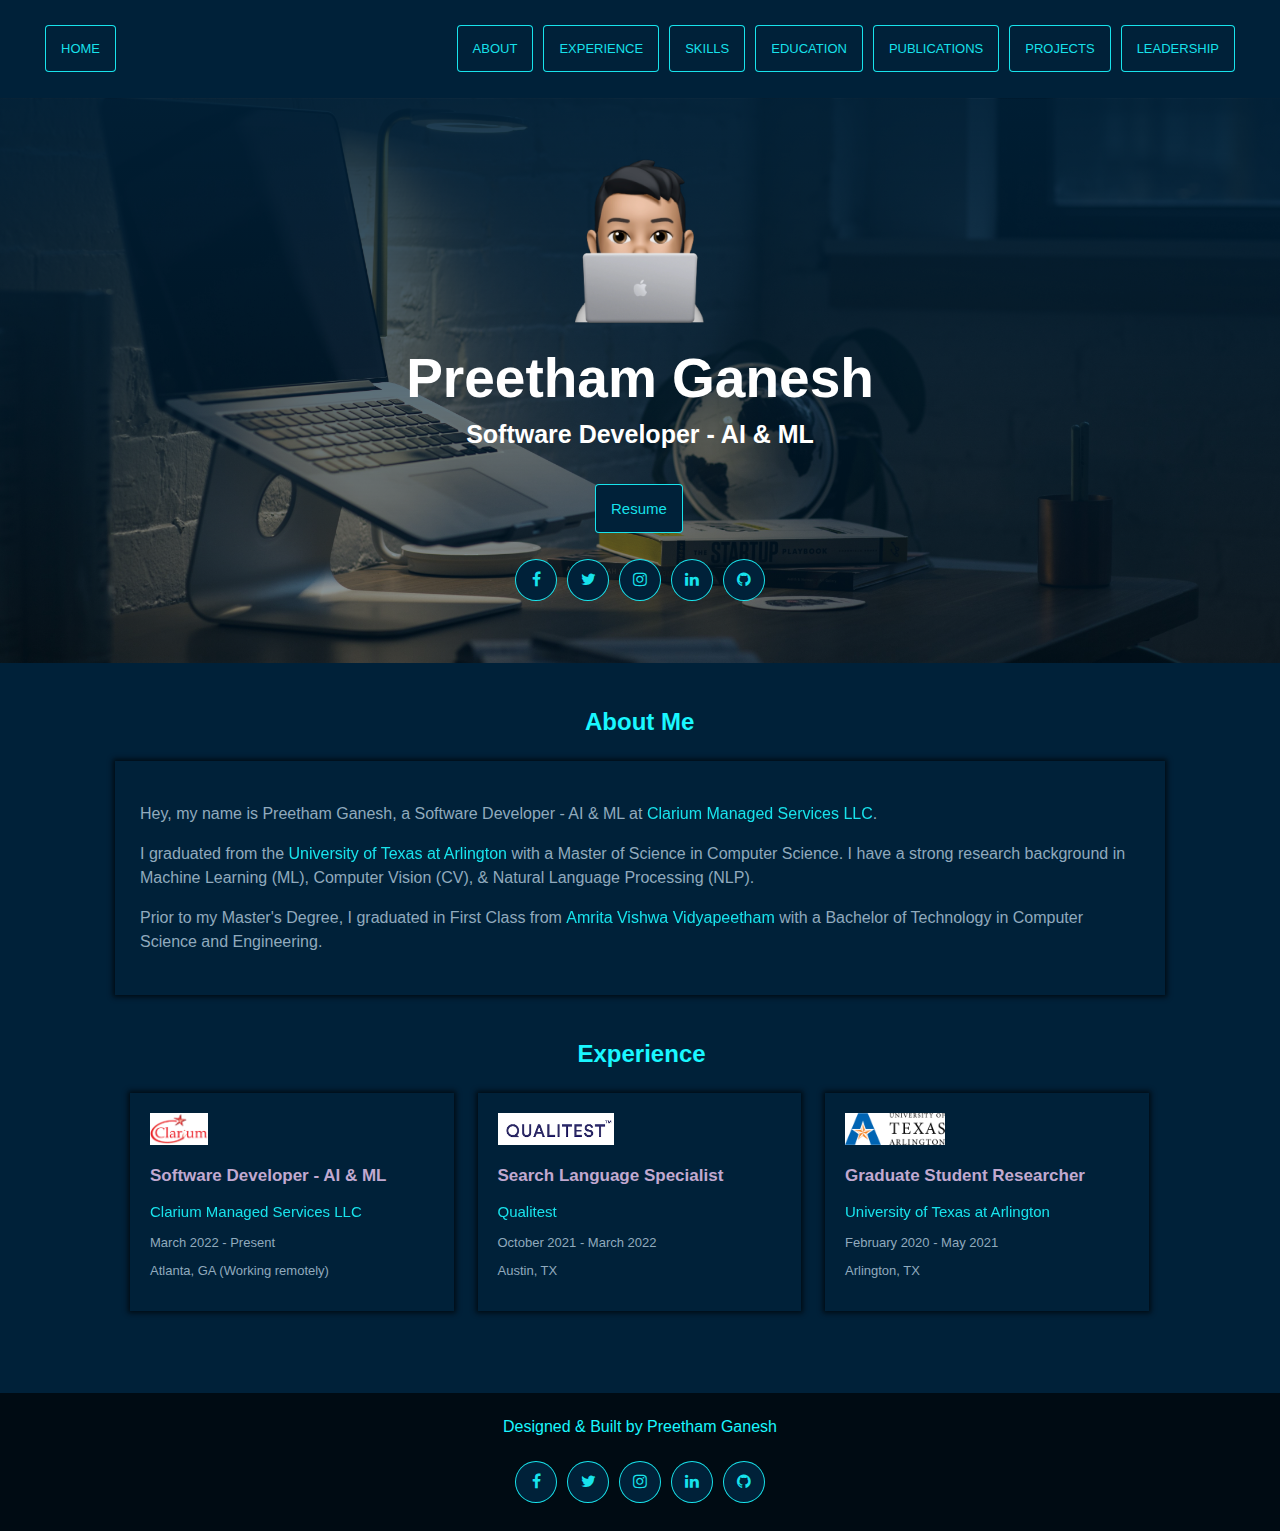
<file: index_1.html>
<!DOCTYPE html>
<html lang="en-US">
    <head>
        <meta charset="UTF-8">
        <meta name="description" content="Preetham Ganesh's Portfolio Webiste">
        <meta name="author" content="Preetham Ganesh">
        <meta name="keywords" content="Software Developer, Deep Learning, Computer Vision, Natural Language Processing">
        <meta name="viewport" content="width=device-width, initial-scale=1">
        <title>Preetham Ganesh | Portfolio</title>
        <link rel="icon" type="image/x-icon" href="images/favicon.ico">
        <link rel="stylesheet" media="screen and (min-width: 320px) and (max-width: 599px)" href="css/small.css"/>
        <link rel="stylesheet" media="screen and (min-width: 600px) and (max-width: 1024px)" href="css/medium.css"/>
        <link rel="stylesheet" media="screen and (min-width: 1025px)" href="css/large.css"/>
        <link rel="stylesheet" href="https://cdnjs.cloudflare.com/ajax/libs/font-awesome/4.7.0/css/font-awesome.min.css">
    </head>
    <body>
        <!--Navigation Bar-->
        <div class="navbar">
            <a class="btn btn-radius-4" href="#"><div class="capitalize font-size-13">Home</div></a>
            <div class="btn-float-right">
                <a class="btn btn-radius-4" href="#about"><div class="capitalize font-size-13">About</div></a>
                <a class="btn btn-radius-4" href="#experience"><div class="capitalize font-size-13">Experience</div></a>
                <a class="btn btn-radius-4" href="#skills"><div class="capitalize font-size-13">Skills</div></a>
                <a class="btn btn-radius-4" href="#education"><div class="capitalize font-size-13">Education</div></a>
                <a class="btn btn-radius-4" href="#publications"><div class="capitalize font-size-13">Publications</div></a>
                <a class="btn btn-radius-4" href="#projects"><div class="capitalize font-size-13">Projects</div></a>
                <a class="btn btn-radius-4" href="#leadership"><div class="capitalize font-size-13">Leadership</div></a>
            </div>
        </div>
        <!--Main-->
        <div class="main">
            <!--Introduction-->
            <div class="introduction">
                <img src="images/preetham-memoji.png" alt="Preetham's Memoji" class="introduction-profile-image">
                <h1 class="introduction-h1">Preetham Ganesh</h1>
                <h4 class="introduction-h4">Software Developer - AI & ML</h4>
                <div class="resume">
                    <a class="btn btn-radius-4" href="documents/preetham_ganesh_resume.pdf" target="_blank">
                        <div class="font-size-15">Resume</div>
                    </a>
                </div>
                <div class="introduction-social-media-links">
                    <a class="btn btn-radius-50" href="https://www.facebook.com/preetham.ganesh.583" target="_blank" title="Follow me on Facebook">
                        <i class="fa fa-facebook"></i>
                    </a>
                    <a class="btn btn-radius-50" href="https://twitter.com/Preetham2015" target="_blank" title="Follow me on Twitter">
                        <i class="fa fa-twitter"></i>
                    </a>
                    <a class="btn btn-radius-50" href="https://www.instagram.com/preethamganesh/" target="_blank" title="Follow me on Instagram">
                        <i class="fa fa-instagram"></i>
                    </a>
                    <a class="btn btn-radius-50" href="https://www.linkedin.com/in/preethamganesh/" target="_blank" title="Follow me on LinkedIn">
                        <i class="fa fa-linkedin"></i>
                    </a>
                    <a class="btn btn-radius-50" href="https://www.github.com/preetham-ganesh/" target="_blank" title="Check out my GitHub">
                        <i class="fa fa-github"></i>
                    </a>
                </div>
            </div>
            <!--About-->
            <div id="about">
                <div class="section-heading about-heading"><h2>About Me</h2></div>
                <div class="about shadow">
                    <p class="about-content">Hey, my name is Preetham Ganesh, a Software Developer - AI & ML at <a class="about-a" href="https://www.clarium.tech/" target="_blank"><span class="hover-underline-animation">Clarium Managed Services LLC</span></a>.</p>
                    <p class="about-content">I graduated from the <a class="about-a" href="https://www.uta.edu" target="_blank"><span class="hover-underline-animation">University of Texas at Arlington</span></a> with a Master of Science in Computer Science. I have a strong research background in Machine Learning (ML), Computer Vision (CV), & Natural Language Processing (NLP).</p>
                    <p class="about-content">Prior to my Master's Degree, I graduated in First Class from <a class="about-a" href="https://www.amrita.edu" target="_blank"><span class="hover-underline-animation">Amrita Vishwa Vidyapeetham</span></a> with a Bachelor of Technology in Computer Science and Engineering.</p>
                </div>
            </div>
            <div id="experience">
                <div class="section-heading experience-heading"><h2>Experience</h2></div>
                <div class="experience">
                    <div class="experience-child shadow">
                        <img src="images/clarium-logo.png" alt="Clarium's Logo" class="experience-logo">
                        <p class="experience-position thick">Software Developer - AI & ML</p>
                        <p class="font-size-15"><a class="about-a" href="https://www.clarium.tech/" target="_blank"><span class="hover-underline-animation">Clarium Managed Services LLC</span></a></p>
                        <p class="font-size-13 experience-details">March 2022 - Present</p>
                        <p class="font-size-13 experience-details">Atlanta, GA (Working remotely)</p>
                    </div>
                    <div class="experience-child shadow">
                        <img src="images/qualitest-logo.png" alt="Qualitest's Logo" class="experience-logo">
                        <p class="experience-position thick">Search Language Specialist</p>
                        <p class="font-size-15"><a class="about-a" href="https://qualitestgroup.com" target="_blank"><span class="hover-underline-animation">Qualitest</span></a></p>
                        <p class="font-size-13 experience-details">October 2021 - March 2022</p>
                        <p class="font-size-13 experience-details">Austin, TX</p>
                    </div>
                    <div class="experience-child shadow">
                        <img src="images/uta-logo.png" alt="UTA's Logo" class="experience-logo">
                        <p class="experience-position thick">Graduate Student Researcher</p>
                        <p class="font-size-15"><a class="about-a" href="https://www.uta.edu" target="_blank"><span class="hover-underline-animation">University of Texas at Arlington</span></a></p>
                        <p class="font-size-13 experience-details">February 2020 - May 2021</p>
                        <p class="font-size-13 experience-details">Arlington, TX</p>
                    </div>
                </div>
            </div>
            <div id="skills">
                <div class="skills">
                    
                </div>
            </div>
        </div>
        <!--Footer-->
        <div class="footer">
            <div class="footer-copyrights">
                Designed & Built by Preetham Ganesh
            </div>
            <div class="footer-social-media-links">
                <a class="btn btn-radius-50" href="https://www.facebook.com/preetham.ganesh.583" target="_blank" title="Follow me on Facebook">
                    <i class="fa fa-facebook"></i>
                </a>
                <a class="btn btn-radius-50" href="https://twitter.com/Preetham2015" target="_blank" title="Follow me on Twitter">
                    <i class="fa fa-twitter"></i>
                </a>
                <a class="btn btn-radius-50" href="https://www.instagram.com/preethamganesh/" target="_blank" title="Follow me on Instagram">
                    <i class="fa fa-instagram"></i>
                </a>
                <a class="btn btn-radius-50" href="https://www.linkedin.com/in/preethamganesh/" target="_blank" title="Follow me on LinkedIn">
                    <i class="fa fa-linkedin"></i>
                </a>
                <a class="btn btn-radius-50" href="https://www.github.com/preetham-ganesh/" target="_blank" title="Check out my GitHub">
                    <i class="fa fa-github"></i>
                </a>
            </div>
        </div>
    </body>
</html>
</file>
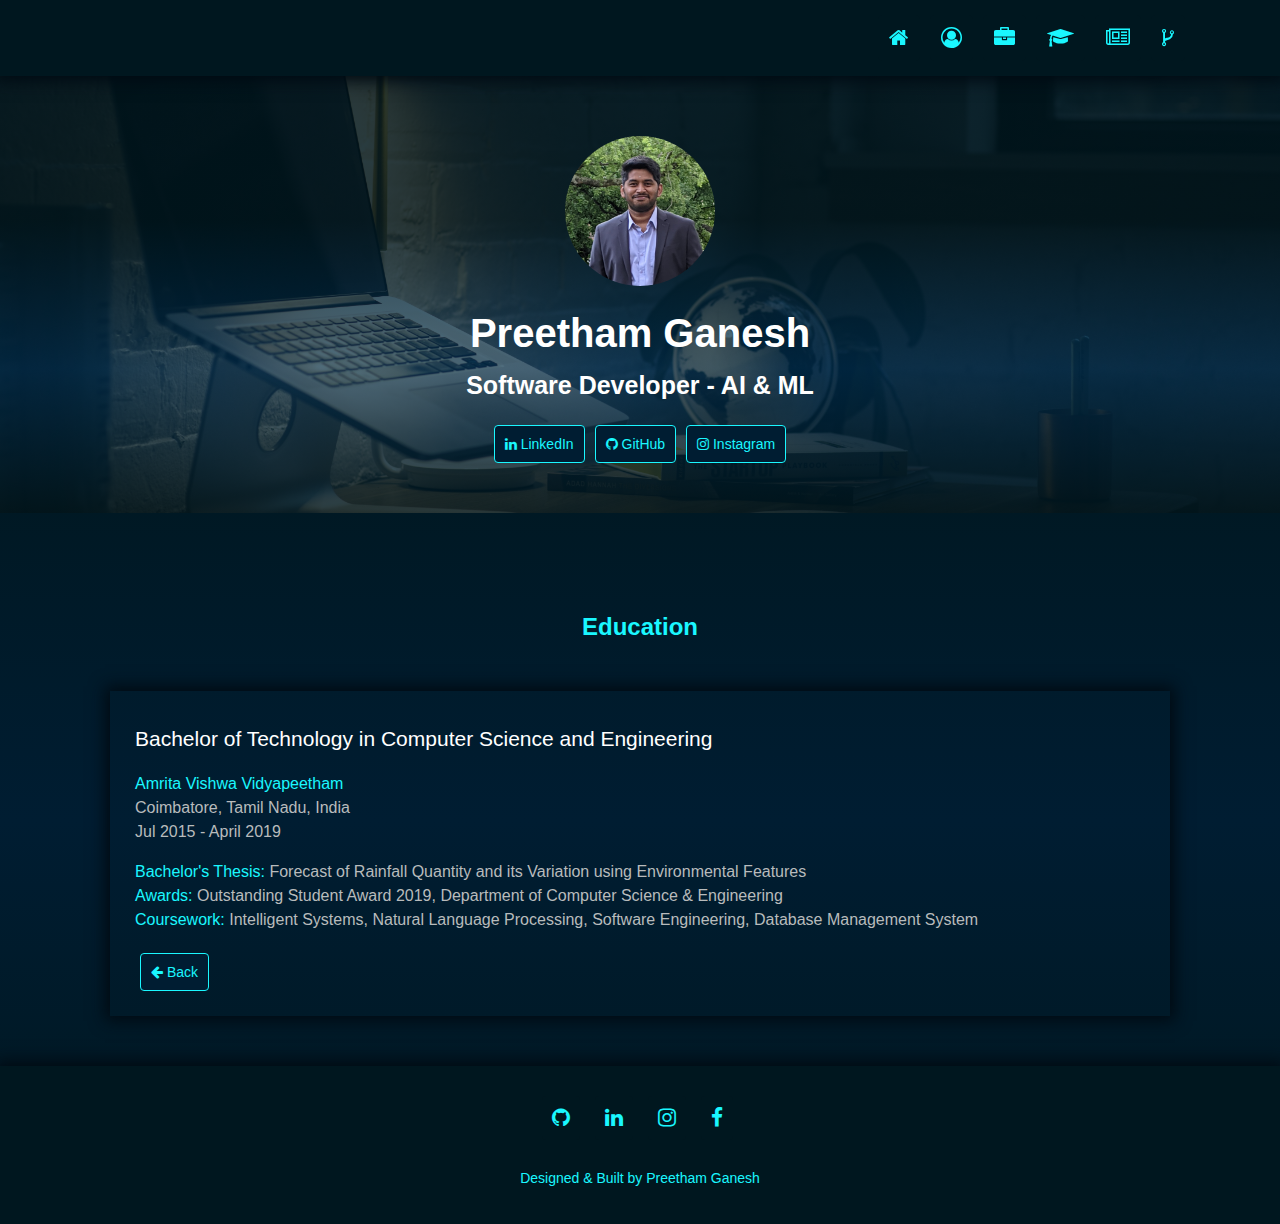
<file: sections/education/bachelors.html>
<!DOCTYPE html>
<html lang="en-US">

    <head>
        <meta name="generator" content="HTML Tidy for HTML5 for Apple macOS version 5.8.0" />
        <meta charset="UTF-8" />
        <meta name="description" content="Preetham Ganesh's Portfolio Webiste" />
        <meta name="author" content="Preetham Ganesh" />
        <meta name="keywords"
            content="Software Developer, Deep Learning, Computer Vision, Natural Language Processing" />
        <meta name="viewport" content="width=device-width, initial-scale=1" />
        <title>Preetham Ganesh | Portfolio</title>
        <link rel="icon" type="image/x-icon" href="../../images/favicon.ico" />
        <link rel="stylesheet" type="text/css" href="../../css/main.css" />
        <link rel="stylesheet" type="text/css"
            href="https://cdnjs.cloudflare.com/ajax/libs/font-awesome/4.7.0/css/font-awesome.min.css" />
    </head>

    <body>
        <!--Navigation Bar-->
        <div class="navbar shadow" id="navbar">
            <div class="content">
                <ul class="navbar-ul">
                    <li><a class="btn btn-radius-4 font-size-21" href="../../index.html" title="Home"><i
                                class="fa fa-home"></i></a>
                    </li>
                    <li><a class="btn btn-radius-4 font-size-21" href="../../index.html#about" title="About"><i
                                class="fa fa-user-circle-o"></i></a></li>
                    <li><a class="btn btn-radius-4 font-size-21" href="../../index.html#experience"
                            title="Experience"><i class="fa fa-briefcase"></i></a></li>
                    <li><a class="btn btn-radius-4 font-size-21" href="../../index.html#education" title="Education"><i
                                class="fa fa-graduation-cap"></i></a></li>
                    <li><a class="btn btn-radius-4 font-size-21" href="../../index.html#publications"
                            title="Publications"><i class="fa fa-newspaper-o"></i></a></li>
                    <li><a class="btn btn-radius-4 font-size-21" href="../../index.html#projects" title="Projects"><i
                                class="fa fa-code-fork"></i></a></li>
                </ul>
            </div>
        </div>
        <!--Introduction-->
        <section class="introduction" id="introduction">
            <div class="content">
                <div class="introduction-profile-container">
                    <span class="pulse">
                        <img src="../../images/preetham.png" alt="Preetham's Memoji"
                            class="introduction-profile-image" />
                    </span>
                </div>
                <h1 class="introduction-name">Preetham Ganesh</h1>
                <h4 class="introduction-designation">Software Developer - AI &amp; ML</h4>
                <div class="introduction-social-media-links">
                    <ul class="introduction-social-media-links-ul">
                        <li>
                            <a class="btn btn-radius-4 font-size-14" href="https://www.linkedin.com/in/preethamganesh/"
                                target="_blank" title="Connect with me on LinkedIn"><i class="fa fa-linkedin"></i>
                                LinkedIn</a>
                        </li>
                        <li>
                            <a class="btn btn-radius-4 font-size-14" href="https://www.github.com/preetham-ganesh/"
                                target="_blank" title="Check out my work on GitHub"><i class="fa fa-github"></i>
                                GitHub</a>
                        </li>
                        <li>
                            <a class="btn btn-radius-4 font-size-14" href="https://www.instagram.com/preethamganesh/"
                                target="_blank" title="Follow me on Instagram"><i class="fa fa-instagram"></i>
                                Instagram</a>
                        </li>
                    </ul>
                </div>
            </div>
        </section>
        <!--Education-->
        <section id="education">
            <div class="content">
                <div class="section-heading">
                    <h2 class="section-heading-h2">Education</h2>
                </div>
                <div class="card shadow">
                    <p class="card-a font-size-21 card-heading">Bachelor of Technology in Computer
                        Science and Engineering</p>
                    <p class="card-content font-size-16"><a class="card-a" href="https://www.amrita.edu"
                            target="_blank"><span class="hover-underline-animation">Amrita Vishwa
                                Vidyapeetham</span></a><br />Coimbatore, Tamil Nadu, India<br />Jul 2015 -
                        April 2019
                    </p>
                    <p><span class="card-a">Bachelor's Thesis:</span><span class="card-content"> Forecast of
                            Rainfall Quantity and its Variation using Environmental Features</span><br /><span
                            class="card-a">Awards:</span><span class="card-content"> Outstanding Student Award 2019,
                            Department of Computer Science & Engineering</span><br /><span
                            class="card-a">Coursework:</span><span class="card-content"> Intelligent Systems,
                            Natural Language Processing, Software Engineering, Database Management System</span></p>
                    <div class="card-btn-links">
                        <ul class="card-btn-links-ul">
                            <li><a class="btn btn-radius-4 font-size-14" href="../../index.html#education"><i
                                        class="fa fa-arrow-left"></i> Back</a></li>
                        </ul>
                    </div>
                </div>
            </div>
        </section>
        <!--Footer-->
        <section id="footer">
            <div class="footer shadow">
                <div class="content">
                    <div class="footer-social-media-links">
                        <ul class="footer-social-media-links-ul">
                            <li><a class="btn btn-radius-4 font-size-21" href="https://www.github.com/preetham-ganesh/"
                                    target="_blank" title="Check out my GitHub"><i class="fa fa-github"></i></a></li>
                            <li><a class="btn btn-radius-4 font-size-21"
                                    href="https://www.linkedin.com/in/preethamganesh/" target="_blank"
                                    title="Follow me on LinkedIn"><i class="fa fa-linkedin"></i></a></li>
                            <li><a class="btn btn-radius-4 font-size-21"
                                    href="https://www.instagram.com/preethamganesh/" target="_blank"
                                    title="Follow me on Instagram"><i class="fa fa-instagram"></i></a></li>
                            <li><a class="btn btn-radius-4 font-size-21"
                                    href="https://www.facebook.com/preetham.ganesh.583" target="_blank"
                                    title="Follow me on Facebook"><i class="fa fa-facebook"></i></a></li>
                        </ul>
                    </div>
                    <div class="footer-copyrights">
                        <a class="font-size-14 card-a" href="https://github.com/preetham-ganesh/personal-website"
                            target="_blank"><span class="hover-underline-animation">Designed & Built by Preetham
                                Ganesh</span></a>
                    </div>
                </div>
            </div>
        </section>
    </body>

</html>
</file>
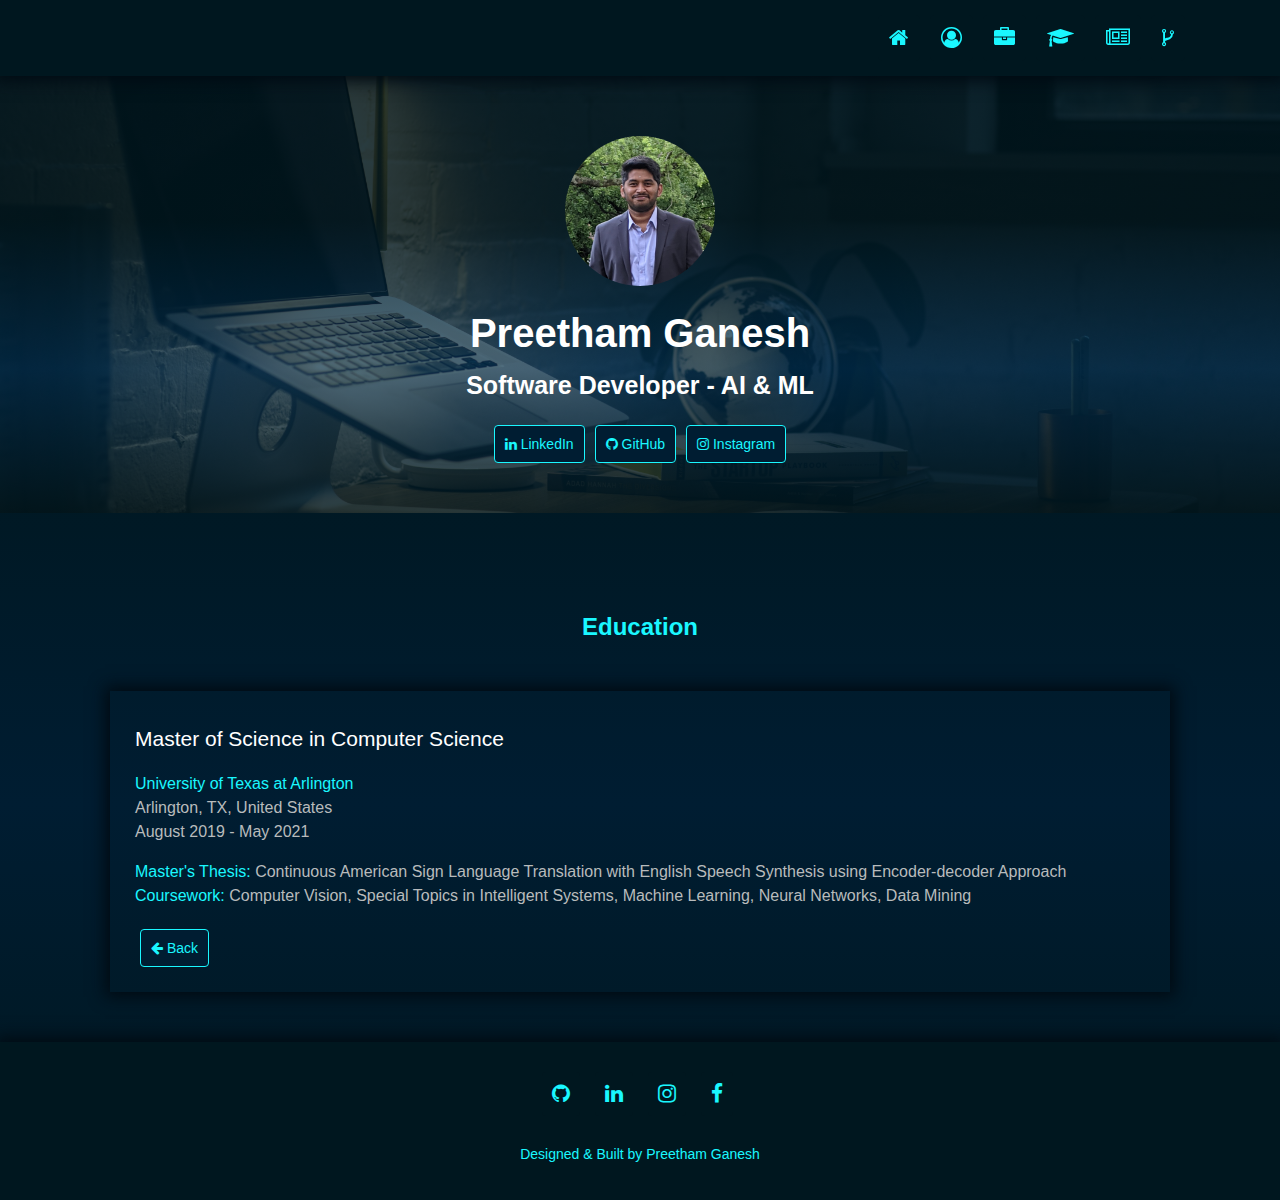
<file: sections/education/masters.html>
<!DOCTYPE html>
<html lang="en-US">

    <head>
        <meta name="generator" content="HTML Tidy for HTML5 for Apple macOS version 5.8.0" />
        <meta charset="UTF-8" />
        <meta name="description" content="Preetham Ganesh's Portfolio Webiste" />
        <meta name="author" content="Preetham Ganesh" />
        <meta name="keywords"
            content="Software Developer, Deep Learning, Computer Vision, Natural Language Processing" />
        <meta name="viewport" content="width=device-width, initial-scale=1" />
        <title>Preetham Ganesh | Portfolio</title>
        <link rel="icon" type="image/x-icon" href="../../images/favicon.ico" />
        <link rel="stylesheet" type="text/css" href="../../css/main.css" />
        <link rel="stylesheet" type="text/css"
            href="https://cdnjs.cloudflare.com/ajax/libs/font-awesome/4.7.0/css/font-awesome.min.css" />
    </head>

    <body>
        <!--Navigation Bar-->
        <div class="navbar shadow" id="navbar">
            <div class="content">
                <ul class="navbar-ul">
                    <li><a class="btn btn-radius-4 font-size-21" href="../../index.html" title="Home"><i
                                class="fa fa-home"></i></a>
                    </li>
                    <li><a class="btn btn-radius-4 font-size-21" href="../../index.html#about" title="About"><i
                                class="fa fa-user-circle-o"></i></a></li>
                    <li><a class="btn btn-radius-4 font-size-21" href="../../index.html#experience"
                            title="Experience"><i class="fa fa-briefcase"></i></a></li>
                    <li><a class="btn btn-radius-4 font-size-21" href="../../index.html#education" title="Education"><i
                                class="fa fa-graduation-cap"></i></a></li>
                    <li><a class="btn btn-radius-4 font-size-21" href="../../index.html#publications"
                            title="Publications"><i class="fa fa-newspaper-o"></i></a></li>
                    <li><a class="btn btn-radius-4 font-size-21" href="../../index.html#projects" title="Projects"><i
                                class="fa fa-code-fork"></i></a></li>
                </ul>
            </div>
        </div>
        <!--Introduction-->
        <section class="introduction" id="introduction">
            <div class="content">
                <div class="introduction-profile-container">
                    <span class="pulse">
                        <img src="../../images/preetham.png" alt="Preetham's Memoji"
                            class="introduction-profile-image" />
                    </span>
                </div>
                <h1 class="introduction-name">Preetham Ganesh</h1>
                <h4 class="introduction-designation">Software Developer - AI &amp; ML</h4>
                <div class="introduction-social-media-links">
                    <ul class="introduction-social-media-links-ul">
                        <li>
                            <a class="btn btn-radius-4 font-size-14" href="https://www.linkedin.com/in/preethamganesh/"
                                target="_blank" title="Connect with me on LinkedIn"><i class="fa fa-linkedin"></i>
                                LinkedIn</a>
                        </li>
                        <li>
                            <a class="btn btn-radius-4 font-size-14" href="https://www.github.com/preetham-ganesh/"
                                target="_blank" title="Check out my work on GitHub"><i class="fa fa-github"></i>
                                GitHub</a>
                        </li>
                        <li>
                            <a class="btn btn-radius-4 font-size-14" href="https://www.instagram.com/preethamganesh/"
                                target="_blank" title="Follow me on Instagram"><i class="fa fa-instagram"></i>
                                Instagram</a>
                        </li>
                    </ul>
                </div>
            </div>
        </section>
        <!--Education-->
        <section id="education">
            <div class="content">
                <div class="section-heading">
                    <h2 class="section-heading-h2">Education</h2>
                </div>
                <div class="card shadow">
                    <p class="card-a font-size-21 card-heading">Master of Science in Computer
                        Science</p>
                    <p class="card-content font-size-16"><a class="card-a" href="https://www.uta.edu"
                            target="_blank"><span class="hover-underline-animation">University of Texas at
                                Arlington</span></a><br />Arlington, TX, United States<br />August 2019 - May 2021
                    </p>
                    <p><span class="card-a">Master's Thesis:</span><span class="card-content"> Continuous American
                            Sign Language Translation with English
                            Speech Synthesis using Encoder-decoder Approach</span><br /><span
                            class="card-a">Coursework:</span><span class="card-content"> Computer Vision, Special
                            Topics in Intelligent Systems,
                            Machine Learning, Neural Networks, Data Mining</span></p>
                    <div class="card-btn-links">
                        <ul class="card-btn-links-ul">
                            <li><a class="btn btn-radius-4 font-size-14" href="../../index.html#education"><i
                                        class="fa fa-arrow-left"></i> Back</a></li>
                        </ul>
                    </div>
                </div>
        </section>
        <!--Footer-->
        <section id="footer">
            <div class="footer shadow">
                <div class="content">
                    <div class="footer-social-media-links">
                        <ul class="footer-social-media-links-ul">
                            <li><a class="btn btn-radius-4 font-size-21" href="https://www.github.com/preetham-ganesh/"
                                    target="_blank" title="Check out my GitHub"><i class="fa fa-github"></i></a></li>
                            <li><a class="btn btn-radius-4 font-size-21"
                                    href="https://www.linkedin.com/in/preethamganesh/" target="_blank"
                                    title="Follow me on LinkedIn"><i class="fa fa-linkedin"></i></a></li>
                            <li><a class="btn btn-radius-4 font-size-21"
                                    href="https://www.instagram.com/preethamganesh/" target="_blank"
                                    title="Follow me on Instagram"><i class="fa fa-instagram"></i></a></li>
                            <li><a class="btn btn-radius-4 font-size-21"
                                    href="https://www.facebook.com/preetham.ganesh.583" target="_blank"
                                    title="Follow me on Facebook"><i class="fa fa-facebook"></i></a></li>
                        </ul>
                    </div>
                    <div class="footer-copyrights">
                        <a class="font-size-14 card-a" href="https://github.com/preetham-ganesh/personal-website"
                            target="_blank"><span class="hover-underline-animation">Designed & Built by Preetham
                                Ganesh</span></a>
                    </div>
                </div>
            </div>
        </section>
    </body>

</html>
</file>
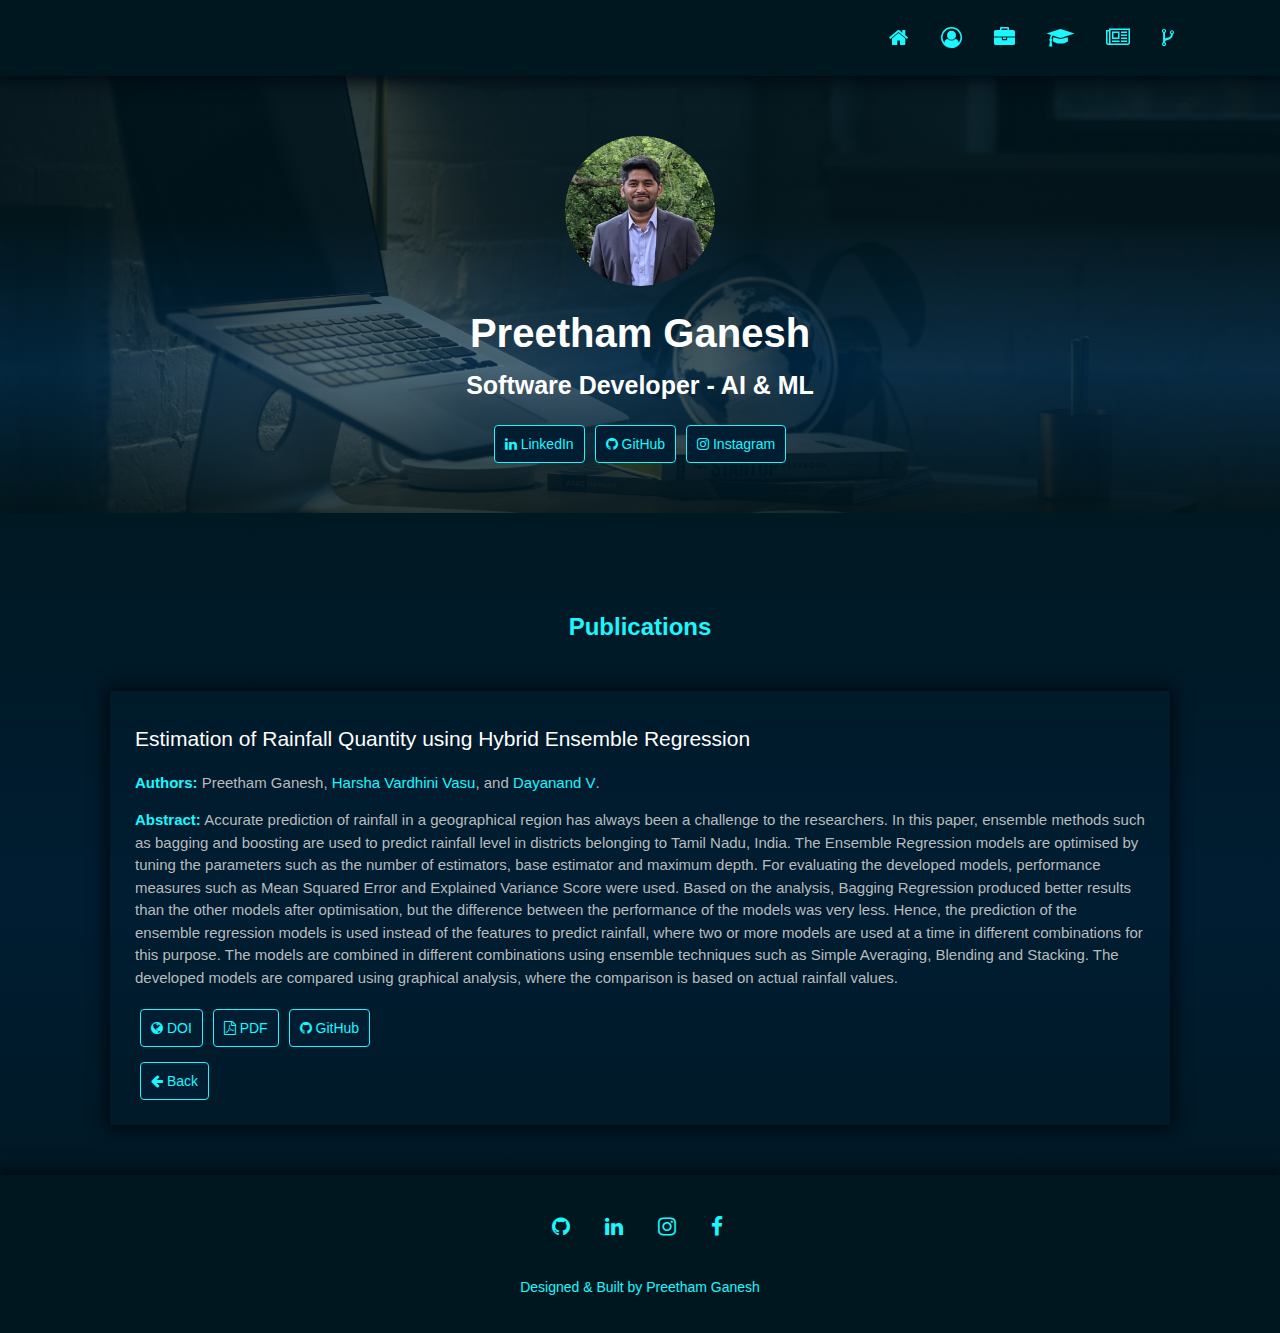
<file: sections/publications/estimation-of-rainfall-quantity.html>
<!DOCTYPE html>
<html lang="en-US">

    <head>
        <meta name="generator" content="HTML Tidy for HTML5 for Apple macOS version 5.8.0" />
        <meta charset="UTF-8" />
        <meta name="description" content="Preetham Ganesh's Portfolio Website" />
        <meta name="author" content="Preetham Ganesh" />
        <meta name="keywords"
            content="Software Developer, Deep Learning, Computer Vision, Natural Language Processing" />
        <meta name="viewport" content="width=device-width, initial-scale=1" />
        <title>Preetham Ganesh | Portfolio</title>
        <link rel="icon" type="image/x-icon" href="../../images/favicon.ico" />
        <link rel="stylesheet" type="text/css" href="../../css/main.css" />
        <link rel="stylesheet" type="text/css"
            href="https://cdnjs.cloudflare.com/ajax/libs/font-awesome/4.7.0/css/font-awesome.min.css" />
    </head>

    <body>
        <!--Navigation Bar-->
        <div class="navbar shadow" id="navbar">
            <div class="content">
                <ul class="navbar-ul">
                    <li><a class="btn btn-radius-4 font-size-21" href="../../index.html" title="Home"><i
                                class="fa fa-home"></i></a>
                    </li>
                    <li><a class="btn btn-radius-4 font-size-21" href="../../index.html#about" title="About"><i
                                class="fa fa-user-circle-o"></i></a></li>
                    <li><a class="btn btn-radius-4 font-size-21" href="../../index.html#experience"
                            title="Experience"><i class="fa fa-briefcase"></i></a></li>
                    <li><a class="btn btn-radius-4 font-size-21" href="../../index.html#education" title="Education"><i
                                class="fa fa-graduation-cap"></i></a></li>
                    <li><a class="btn btn-radius-4 font-size-21" href="../../index.html#publications"
                            title="Publications"><i class="fa fa-newspaper-o"></i></a></li>
                    <li><a class="btn btn-radius-4 font-size-21" href="../../index.html#projects" title="Projects"><i
                                class="fa fa-code-fork"></i></a></li>
                </ul>
            </div>
        </div>
        <!--Introduction-->
        <section class="introduction" id="introduction">
            <div class="content">
                <div class="introduction-profile-container">
                    <span class="pulse">
                        <img src="../../images/preetham.png" alt="Preetham's Memoji"
                            class="introduction-profile-image" />
                    </span>
                </div>
                <h1 class="introduction-name">Preetham Ganesh</h1>
                <h4 class="introduction-designation">Software Developer - AI &amp; ML</h4>
                <div class="introduction-social-media-links">
                    <ul class="introduction-social-media-links-ul">
                        <li>
                            <a class="btn btn-radius-4 font-size-14" href="https://www.linkedin.com/in/preethamganesh/"
                                target="_blank" title="Connect with me on LinkedIn"><i class="fa fa-linkedin"></i>
                                LinkedIn</a>
                        </li>
                        <li>
                            <a class="btn btn-radius-4 font-size-14" href="https://www.github.com/preetham-ganesh/"
                                target="_blank" title="Check out my work on GitHub"><i class="fa fa-github"></i>
                                GitHub</a>
                        </li>
                        <li>
                            <a class="btn btn-radius-4 font-size-14" href="https://www.instagram.com/preethamganesh/"
                                target="_blank" title="Follow me on Instagram"><i class="fa fa-instagram"></i>
                                Instagram</a>
                        </li>
                    </ul>
                </div>
            </div>
        </section>
        <!--Publications-->
        <section id="publications">
            <div class="content">
                <div class="section-heading">
                    <h2 class="section-heading-h2">Publications</h2>
                </div>
                <div class="card shadow">
                    <p class="card-a font-size-21 card-heading">Estimation of Rainfall Quantity using Hybrid Ensemble
                        Regression</p>
                    <p class="card-content font-size-15"><span class="card-a card-content-bold">Authors:</span> Preetham
                        Ganesh, <a class="card-a" href="https://www.linkedin.com/in/harshavardhini1/"
                            target="_blank"><span class="hover-underline-animation">Harsha Vardhini Vasu</span></a>, and
                        <a class="card-a" href="https://www.amrita.edu/faculty/v-dayanand/" target="_blank"><span
                                class="hover-underline-animation">Dayanand V</span></a>.</p>
                    <p class="card-content font-size-15"><span class="card-content-bold card-a">Abstract:</span>
                        Accurate prediction of rainfall in a geographical region has always been a challenge to the
                        researchers. In this paper, ensemble methods such as bagging and boosting are used to predict
                        rainfall level in districts belonging to Tamil Nadu, India. The Ensemble Regression models are
                        optimised by tuning the parameters such as the number of estimators, base estimator and maximum
                        depth. For evaluating the developed models, performance measures such as Mean Squared Error and
                        Explained Variance Score were used. Based on the analysis, Bagging Regression produced better
                        results than the other models after optimisation, but the difference between the performance of
                        the models was very less. Hence, the prediction of the ensemble regression models is used
                        instead of the features to predict rainfall, where two or more models are used at a time in
                        different combinations for this purpose. The models are combined in different combinations using
                        ensemble techniques such as Simple Averaging, Blending and Stacking. The developed models are
                        compared using graphical analysis, where the comparison is based on actual rainfall values.</p>
                    <div class="card-btn-links">
                        <ul class="card-btn-links-ul">
                            <li><a class="btn btn-radius-4 font-size-14"
                                    href="https://ieeexplore.ieee.org/document/8960026" target="_blank"><i
                                        class="fa fa-globe"></i> DOI</a></li>
                            <li><a class="btn btn-radius-4 font-size-14" href="../../documents/forecast_rainfall.pdf"
                                    target="_blank"><i class="fa fa-file-pdf-o"></i> PDF</a></li>
                            <li><a class="btn btn-radius-4 font-size-14"
                                    href="https://github.com/preetham-ganesh/forecast-of-rainfall-quantity"
                                    target="_blank"><i class="fa fa-github"></i> GitHub</a></li>
                        </ul>
                    </div>
                    <div class="card-btn-links">
                        <ul class="card-btn-links-ul">
                            <li><a class="btn btn-radius-4 font-size-14" href="../../index.html#publications"><i
                                        class="fa fa-arrow-left"></i> Back</a></li>
                        </ul>
                    </div>
                </div>
            </div>
        </section>
        <!--Footer-->
        <section id="footer">
            <div class="footer shadow">
                <div class="content">
                    <div class="footer-social-media-links">
                        <ul class="footer-social-media-links-ul">
                            <li><a class="btn btn-radius-4 font-size-21" href="https://www.github.com/preetham-ganesh/"
                                    target="_blank" title="Check out my GitHub"><i class="fa fa-github"></i></a></li>
                            <li><a class="btn btn-radius-4 font-size-21"
                                    href="https://www.linkedin.com/in/preethamganesh/" target="_blank"
                                    title="Follow me on LinkedIn"><i class="fa fa-linkedin"></i></a></li>
                            <li><a class="btn btn-radius-4 font-size-21"
                                    href="https://www.instagram.com/preethamganesh/" target="_blank"
                                    title="Follow me on Instagram"><i class="fa fa-instagram"></i></a></li>
                            <li><a class="btn btn-radius-4 font-size-21"
                                    href="https://www.facebook.com/preetham.ganesh.583" target="_blank"
                                    title="Follow me on Facebook"><i class="fa fa-facebook"></i></a></li>
                        </ul>
                    </div>
                    <div class="footer-copyrights">
                        <a class="font-size-14 card-a" href="https://github.com/preetham-ganesh/personal-website"
                            target="_blank"><span class="hover-underline-animation">Designed & Built by Preetham
                                Ganesh</span></a>
                    </div>
                </div>
            </div>
        </section>
    </body>

</html>
</file>
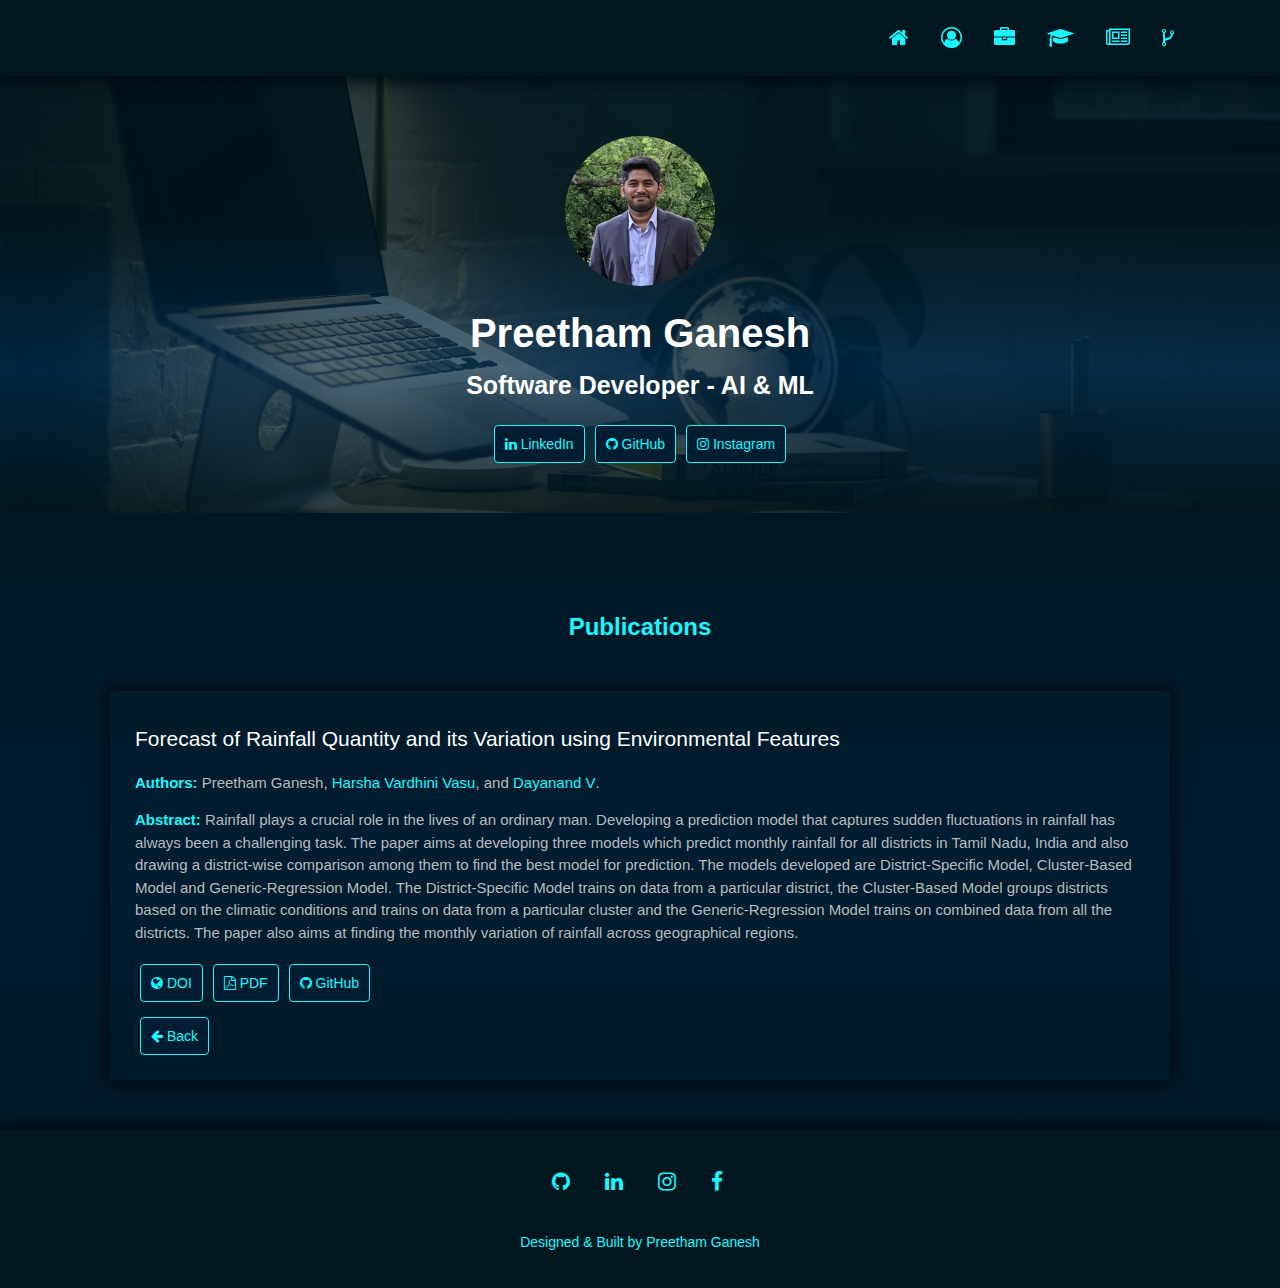
<file: sections/publications/forecast-of-rainfall-quantity.html>
<!DOCTYPE html>
<html lang="en-US">

    <head>
        <meta name="generator" content="HTML Tidy for HTML5 for Apple macOS version 5.8.0" />
        <meta charset="UTF-8" />
        <meta name="description" content="Preetham Ganesh's Portfolio Webiste" />
        <meta name="author" content="Preetham Ganesh" />
        <meta name="keywords"
            content="Software Developer, Deep Learning, Computer Vision, Natural Language Processing" />
        <meta name="viewport" content="width=device-width, initial-scale=1" />
        <title>Preetham Ganesh | Portfolio</title>
        <link rel="icon" type="image/x-icon" href="../../images/favicon.ico" />
        <link rel="stylesheet" type="text/css" href="../../css/main.css" />
        <link rel="stylesheet" type="text/css"
            href="https://cdnjs.cloudflare.com/ajax/libs/font-awesome/4.7.0/css/font-awesome.min.css" />
    </head>

    <body>
        <!--Navigation Bar-->
        <div class="navbar shadow" id="navbar">
            <div class="content">
                <ul class="navbar-ul">
                    <li><a class="btn btn-radius-4 font-size-21" href="../../index.html" title="Home"><i
                                class="fa fa-home"></i></a>
                    </li>
                    <li><a class="btn btn-radius-4 font-size-21" href="../../index.html#about" title="About"><i
                                class="fa fa-user-circle-o"></i></a></li>
                    <li><a class="btn btn-radius-4 font-size-21" href="../../index.html#experience"
                            title="Experience"><i class="fa fa-briefcase"></i></a></li>
                    <li><a class="btn btn-radius-4 font-size-21" href="../../index.html#education" title="Education"><i
                                class="fa fa-graduation-cap"></i></a></li>
                    <li><a class="btn btn-radius-4 font-size-21" href="../../index.html#publications"
                            title="Publications"><i class="fa fa-newspaper-o"></i></a></li>
                    <li><a class="btn btn-radius-4 font-size-21" href="../../index.html#projects" title="Projects"><i
                                class="fa fa-code-fork"></i></a></li>
                </ul>
            </div>
        </div>
        <!--Introduction-->
        <section class="introduction" id="introduction">
            <div class="content">
                <div class="introduction-profile-container">
                    <span class="pulse">
                        <img src="../../images/preetham.png" alt="Preetham's Memoji"
                            class="introduction-profile-image" />
                    </span>
                </div>
                <h1 class="introduction-name">Preetham Ganesh</h1>
                <h4 class="introduction-designation">Software Developer - AI &amp; ML</h4>
                <div class="introduction-social-media-links">
                    <ul class="introduction-social-media-links-ul">
                        <li>
                            <a class="btn btn-radius-4 font-size-14" href="https://www.linkedin.com/in/preethamganesh/"
                                target="_blank" title="Connect with me on LinkedIn"><i class="fa fa-linkedin"></i>
                                LinkedIn</a>
                        </li>
                        <li>
                            <a class="btn btn-radius-4 font-size-14" href="https://www.github.com/preetham-ganesh/"
                                target="_blank" title="Check out my work on GitHub"><i class="fa fa-github"></i>
                                GitHub</a>
                        </li>
                        <li>
                            <a class="btn btn-radius-4 font-size-14" href="https://www.instagram.com/preethamganesh/"
                                target="_blank" title="Follow me on Instagram"><i class="fa fa-instagram"></i>
                                Instagram</a>
                        </li>
                    </ul>
                </div>
            </div>
        </section>
        <!--Publications-->
        <section id="publications">
            <div class="content">
                <div class="section-heading">
                    <h2 class="section-heading-h2">Publications</h2>
                </div>
                <div class="card shadow">
                    <p class="card-a font-size-21 card-heading">Forecast of Rainfall Quantity and its Variation using Environmental Features</p>
                    <p class="card-content font-size-15"><span class="card-a card-content-bold">Authors:</span> Preetham Ganesh, <a class="card-a" href="https://www.linkedin.com/in/harshavardhini1/" target="_blank"><span class="hover-underline-animation">Harsha Vardhini Vasu</span></a>, and <a class="card-a" href="https://www.amrita.edu/faculty/v-dayanand/" target="_blank"><span class="hover-underline-animation">Dayanand V</span></a>.</p>
                    <p class="card-content font-size-15"><span class="card-content-bold card-a">Abstract:</span> Rainfall plays a crucial role in the lives of an ordinary man. Developing a prediction model that captures sudden fluctuations in rainfall has always been a challenging task. The paper aims at developing three models which predict monthly rainfall for all districts in Tamil Nadu, India and also drawing a district-wise comparison among them to find the best model for prediction. The models developed are District-Specific Model, Cluster-Based Model and Generic-Regression Model. The District-Specific Model trains on data from a particular district, the Cluster-Based Model groups districts based on the climatic conditions and trains on data from a particular cluster and the Generic-Regression Model trains on combined data from all the districts. The paper also aims at finding the monthly variation of rainfall across geographical regions.</p>
                    <div class="card-btn-links">
                        <ul class="card-btn-links-ul">
                            <li><a class="btn btn-radius-4 font-size-14" href="https://ieeexplore.ieee.org/document/8960026" target="_blank"><i class="fa fa-globe"></i> DOI</a></li>
                            <li><a class="btn btn-radius-4 font-size-14" href="../../documents/forecast_rainfall.pdf" target="_blank"><i class="fa fa-file-pdf-o"></i> PDF</a></li>
                            <li><a class="btn btn-radius-4 font-size-14" href="https://github.com/preetham-ganesh/forecast-of-rainfall-quantity" target="_blank"><i class="fa fa-github"></i> GitHub</a></li>
                        </ul>
                    </div>
                    <div class="card-btn-links">
                        <ul class="card-btn-links-ul">
                            <li><a class="btn btn-radius-4 font-size-14" href="../../index.html#publications"><i class="fa fa-arrow-left"></i> Back</a></li>
                        </ul>
                    </div>
                </div>
            </div>
        </section>
        <!--Footer-->
        <section id="footer">
            <div class="footer shadow">
                <div class="content">
                    <div class="footer-social-media-links">
                        <ul class="footer-social-media-links-ul">
                            <li><a class="btn btn-radius-4 font-size-21" href="https://www.github.com/preetham-ganesh/"
                                    target="_blank" title="Check out my GitHub"><i class="fa fa-github"></i></a></li>
                            <li><a class="btn btn-radius-4 font-size-21"
                                    href="https://www.linkedin.com/in/preethamganesh/" target="_blank"
                                    title="Follow me on LinkedIn"><i class="fa fa-linkedin"></i></a></li>
                            <li><a class="btn btn-radius-4 font-size-21"
                                    href="https://www.instagram.com/preethamganesh/" target="_blank"
                                    title="Follow me on Instagram"><i class="fa fa-instagram"></i></a></li>
                            <li><a class="btn btn-radius-4 font-size-21"
                                    href="https://www.facebook.com/preetham.ganesh.583" target="_blank"
                                    title="Follow me on Facebook"><i class="fa fa-facebook"></i></a></li>
                        </ul>
                    </div>
                    <div class="footer-copyrights">
                        <a class="font-size-14 card-a" href="https://github.com/preetham-ganesh/personal-website"
                            target="_blank"><span class="hover-underline-animation">Designed & Built by Preetham
                                Ganesh</span></a>
                    </div>
                </div>
            </div>
        </section>
    </body>

</html>
</file>
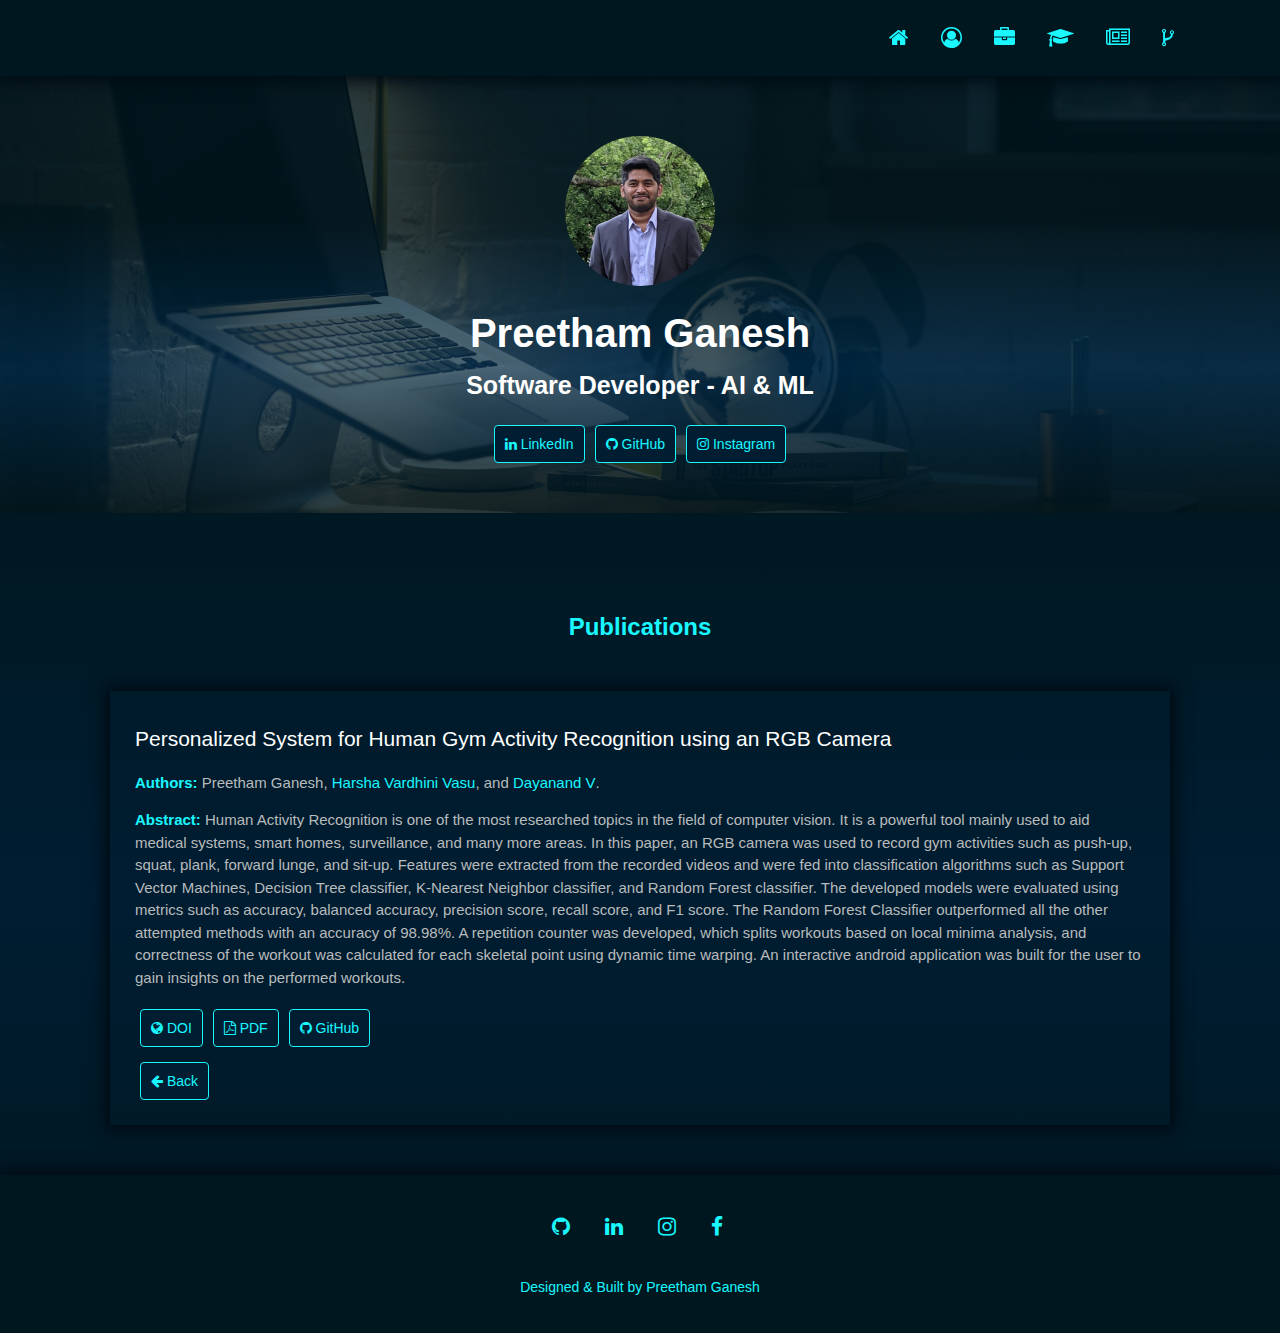
<file: sections/publications/gym-actity-recognition.html>
<!DOCTYPE html>
<html lang="en-US">

    <head>
        <meta name="generator" content="HTML Tidy for HTML5 for Apple macOS version 5.8.0" />
        <meta charset="UTF-8" />
        <meta name="description" content="Preetham Ganesh's Portfolio Website" />
        <meta name="author" content="Preetham Ganesh" />
        <meta name="keywords"
            content="Software Developer, Deep Learning, Computer Vision, Natural Language Processing" />
        <meta name="viewport" content="width=device-width, initial-scale=1" />
        <title>Preetham Ganesh | Portfolio</title>
        <link rel="icon" type="image/x-icon" href="../../images/favicon.ico" />
        <link rel="stylesheet" type="text/css" href="../../css/main.css" />
        <link rel="stylesheet" type="text/css"
            href="https://cdnjs.cloudflare.com/ajax/libs/font-awesome/4.7.0/css/font-awesome.min.css" />
    </head>

    <body>
        <!--Navigation Bar-->
        <div class="navbar shadow" id="navbar">
            <div class="content">
                <ul class="navbar-ul">
                    <li><a class="btn btn-radius-4 font-size-21" href="../../index.html" title="Home"><i
                                class="fa fa-home"></i></a>
                    </li>
                    <li><a class="btn btn-radius-4 font-size-21" href="../../index.html#about" title="About"><i
                                class="fa fa-user-circle-o"></i></a></li>
                    <li><a class="btn btn-radius-4 font-size-21" href="../../index.html#experience"
                            title="Experience"><i class="fa fa-briefcase"></i></a></li>
                    <li><a class="btn btn-radius-4 font-size-21" href="../../index.html#education" title="Education"><i
                                class="fa fa-graduation-cap"></i></a></li>
                    <li><a class="btn btn-radius-4 font-size-21" href="../../index.html#publications"
                            title="Publications"><i class="fa fa-newspaper-o"></i></a></li>
                    <li><a class="btn btn-radius-4 font-size-21" href="../../index.html#projects" title="Projects"><i
                                class="fa fa-code-fork"></i></a></li>
                </ul>
            </div>
        </div>
        <!--Introduction-->
        <section class="introduction" id="introduction">
            <div class="content">
                <div class="introduction-profile-container">
                    <span class="pulse">
                        <img src="../../images/preetham.png" alt="Preetham's Memoji"
                            class="introduction-profile-image" />
                    </span>
                </div>
                <h1 class="introduction-name">Preetham Ganesh</h1>
                <h4 class="introduction-designation">Software Developer - AI &amp; ML</h4>
                <div class="introduction-social-media-links">
                    <ul class="introduction-social-media-links-ul">
                        <li>
                            <a class="btn btn-radius-4 font-size-14" href="https://www.linkedin.com/in/preethamganesh/"
                                target="_blank" title="Connect with me on LinkedIn"><i class="fa fa-linkedin"></i>
                                LinkedIn</a>
                        </li>
                        <li>
                            <a class="btn btn-radius-4 font-size-14" href="https://www.github.com/preetham-ganesh/"
                                target="_blank" title="Check out my work on GitHub"><i class="fa fa-github"></i>
                                GitHub</a>
                        </li>
                        <li>
                            <a class="btn btn-radius-4 font-size-14" href="https://www.instagram.com/preethamganesh/"
                                target="_blank" title="Follow me on Instagram"><i class="fa fa-instagram"></i>
                                Instagram</a>
                        </li>
                    </ul>
                </div>
            </div>
        </section>
        <!--Publications-->
        <section id="publications">
            <div class="content">
                <div class="section-heading">
                    <h2 class="section-heading-h2">Publications</h2>
                </div>
                <div class="card shadow">
                    <p class="card-a font-size-21 card-heading">Personalized System for Human Gym Activity Recognition
                        using an RGB Camera</p>
                    <p class="card-content font-size-15"><span class="card-a card-content-bold">Authors:</span> Preetham
                        Ganesh, <a class="card-a" href="https://www.linkedin.com/in/harshavardhini1/"
                            target="_blank"><span class="hover-underline-animation">Harsha Vardhini Vasu</span></a>, and
                        <a class="card-a" href="https://www.amrita.edu/faculty/v-dayanand/" target="_blank"><span
                                class="hover-underline-animation">Dayanand V</span></a>.
                    </p>
                    <p class="card-content font-size-15"><span class="card-content-bold card-a">Abstract:</span>
                        Human Activity Recognition is one of the most researched topics in the field of computer vision.
                        It is a powerful tool mainly used to aid medical systems, smart homes, surveillance, and many
                        more areas. In this paper, an RGB camera was used to record gym activities such as push-up,
                        squat, plank, forward lunge, and sit-up. Features were extracted from the recorded videos and
                        were fed into classification algorithms such as Support Vector Machines, Decision Tree
                        classifier, K-Nearest Neighbor classifier, and Random Forest classifier. The developed models
                        were evaluated using metrics such as accuracy, balanced accuracy, precision score, recall score,
                        and F1 score. The Random Forest Classifier outperformed all the other attempted methods with an
                        accuracy of 98.98%. A repetition counter was developed, which splits workouts based on local
                        minima analysis, and correctness of the workout was calculated for each skeletal point using
                        dynamic time warping. An interactive android application was built for the user to gain insights
                        on the performed workouts.</p>
                    <div class="card-btn-links">
                        <ul class="card-btn-links-ul">
                            <li><a class="btn btn-radius-4 font-size-14"
                                    href="https://ieeexplore.ieee.org/document/8960026" target="_blank"><i
                                        class="fa fa-globe"></i> DOI</a></li>
                            <li><a class="btn btn-radius-4 font-size-14" href="../../documents/forecast_rainfall.pdf"
                                    target="_blank"><i class="fa fa-file-pdf-o"></i> PDF</a></li>
                            <li><a class="btn btn-radius-4 font-size-14"
                                    href="https://github.com/preetham-ganesh/forecast-of-rainfall-quantity"
                                    target="_blank"><i class="fa fa-github"></i> GitHub</a></li>
                        </ul>
                    </div>
                    <div class="card-btn-links">
                        <ul class="card-btn-links-ul">
                            <li><a class="btn btn-radius-4 font-size-14" href="../../index.html#publications"><i
                                        class="fa fa-arrow-left"></i> Back</a></li>
                        </ul>
                    </div>
                </div>
            </div>
        </section>
        <!--Footer-->
        <section id="footer">
            <div class="footer shadow">
                <div class="content">
                    <div class="footer-social-media-links">
                        <ul class="footer-social-media-links-ul">
                            <li><a class="btn btn-radius-4 font-size-21" href="https://www.github.com/preetham-ganesh/"
                                    target="_blank" title="Check out my GitHub"><i class="fa fa-github"></i></a></li>
                            <li><a class="btn btn-radius-4 font-size-21"
                                    href="https://www.linkedin.com/in/preethamganesh/" target="_blank"
                                    title="Follow me on LinkedIn"><i class="fa fa-linkedin"></i></a></li>
                            <li><a class="btn btn-radius-4 font-size-21"
                                    href="https://www.instagram.com/preethamganesh/" target="_blank"
                                    title="Follow me on Instagram"><i class="fa fa-instagram"></i></a></li>
                            <li><a class="btn btn-radius-4 font-size-21"
                                    href="https://www.facebook.com/preetham.ganesh.583" target="_blank"
                                    title="Follow me on Facebook"><i class="fa fa-facebook"></i></a></li>
                        </ul>
                    </div>
                    <div class="footer-copyrights">
                        <a class="font-size-14 card-a" href="https://github.com/preetham-ganesh/personal-website"
                            target="_blank"><span class="hover-underline-animation">Designed & Built by Preetham
                                Ganesh</span></a>
                    </div>
                </div>
            </div>
        </section>
    </body>

</html>
</file>
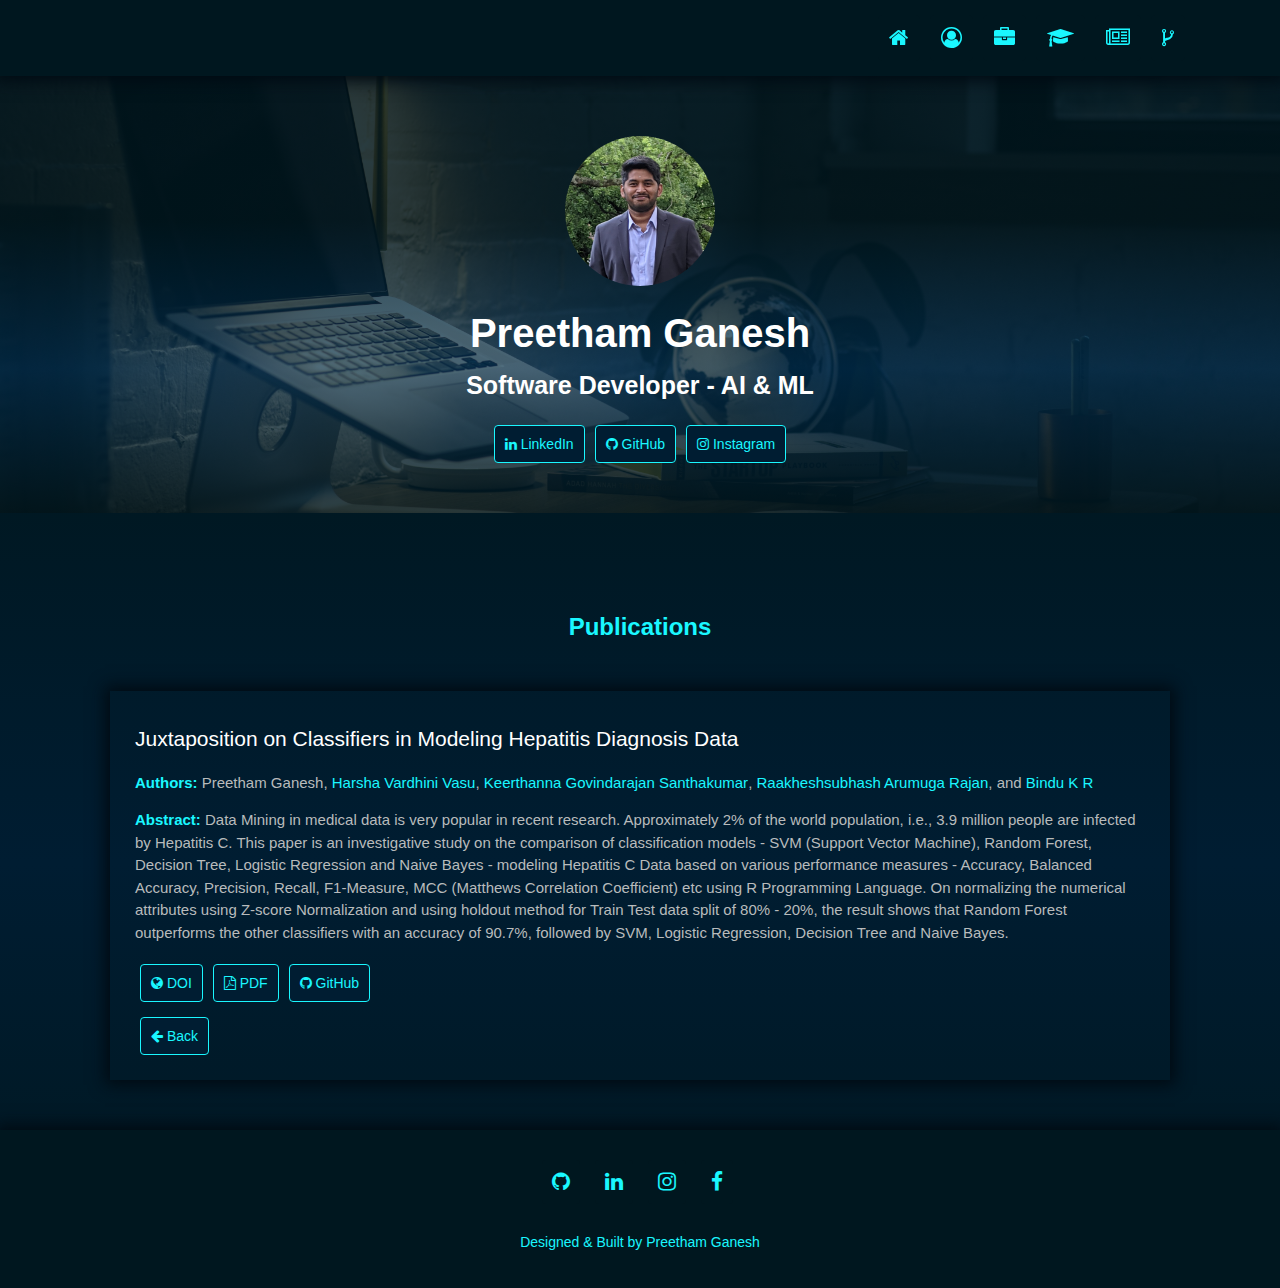
<file: sections/publications/hepatitis-classification.html>
<!DOCTYPE html>
<html lang="en-US">

    <head>
        <meta name="generator" content="HTML Tidy for HTML5 for Apple macOS version 5.8.0" />
        <meta charset="UTF-8" />
        <meta name="description" content="Preetham Ganesh's Portfolio Website" />
        <meta name="author" content="Preetham Ganesh" />
        <meta name="keywords"
            content="Software Developer, Deep Learning, Computer Vision, Natural Language Processing" />
        <meta name="viewport" content="width=device-width, initial-scale=1" />
        <title>Preetham Ganesh | Portfolio</title>
        <link rel="icon" type="image/x-icon" href="../../images/favicon.ico" />
        <link rel="stylesheet" type="text/css" href="../../css/main.css" />
        <link rel="stylesheet" type="text/css"
            href="https://cdnjs.cloudflare.com/ajax/libs/font-awesome/4.7.0/css/font-awesome.min.css" />
    </head>

    <body>
        <!--Navigation Bar-->
        <div class="navbar shadow" id="navbar">
            <div class="content">
                <ul class="navbar-ul">
                    <li><a class="btn btn-radius-4 font-size-21" href="../../index.html" title="Home"><i
                                class="fa fa-home"></i></a>
                    </li>
                    <li><a class="btn btn-radius-4 font-size-21" href="../../index.html#about" title="About"><i
                                class="fa fa-user-circle-o"></i></a></li>
                    <li><a class="btn btn-radius-4 font-size-21" href="../../index.html#experience"
                            title="Experience"><i class="fa fa-briefcase"></i></a></li>
                    <li><a class="btn btn-radius-4 font-size-21" href="../../index.html#education" title="Education"><i
                                class="fa fa-graduation-cap"></i></a></li>
                    <li><a class="btn btn-radius-4 font-size-21" href="../../index.html#publications"
                            title="Publications"><i class="fa fa-newspaper-o"></i></a></li>
                    <li><a class="btn btn-radius-4 font-size-21" href="../../index.html#projects" title="Projects"><i
                                class="fa fa-code-fork"></i></a></li>
                </ul>
            </div>
        </div>
        <!--Introduction-->
        <section class="introduction" id="introduction">
            <div class="content">
                <div class="introduction-profile-container">
                    <span class="pulse">
                        <img src="../../images/preetham.png" alt="Preetham's Memoji"
                            class="introduction-profile-image" />
                    </span>
                </div>
                <h1 class="introduction-name">Preetham Ganesh</h1>
                <h4 class="introduction-designation">Software Developer - AI &amp; ML</h4>
                <div class="introduction-social-media-links">
                    <ul class="introduction-social-media-links-ul">
                        <li>
                            <a class="btn btn-radius-4 font-size-14" href="https://www.linkedin.com/in/preethamganesh/"
                                target="_blank" title="Connect with me on LinkedIn"><i class="fa fa-linkedin"></i>
                                LinkedIn</a>
                        </li>
                        <li>
                            <a class="btn btn-radius-4 font-size-14" href="https://www.github.com/preetham-ganesh/"
                                target="_blank" title="Check out my work on GitHub"><i class="fa fa-github"></i>
                                GitHub</a>
                        </li>
                        <li>
                            <a class="btn btn-radius-4 font-size-14" href="https://www.instagram.com/preethamganesh/"
                                target="_blank" title="Follow me on Instagram"><i class="fa fa-instagram"></i>
                                Instagram</a>
                        </li>
                    </ul>
                </div>
            </div>
        </section>
        <!--Publications-->
        <section id="publications">
            <div class="content">
                <div class="section-heading">
                    <h2 class="section-heading-h2">Publications</h2>
                </div>
                <div class="card shadow">
                    <p class="card-a font-size-21 card-heading">Juxtaposition on Classifiers in Modeling Hepatitis
                        Diagnosis Data</p>
                    <p class="card-content font-size-15"><span class="card-a card-content-bold">Authors:</span> Preetham
                        Ganesh, <a class="card-a" href="https://www.linkedin.com/in/harshavardhini1/"
                            target="_blank"><span class="hover-underline-animation">Harsha Vardhini Vasu</span></a>, <a
                            class="card-a" href="https://www.linkedin.com/in/keerthanna-g-s/" target="_blank"><span
                                class="hover-underline-animation">Keerthanna Govindarajan Santhakumar</span></a>, <a
                            class="card-a" href="https://www.linkedin.com/in/raakheshsubhash/" target="_blank"><span
                                class="hover-underline-animation">Raakheshsubhash Arumuga Rajan</span></a>, and <a
                            class="card-a" href="https://www.amrita.edu/faculty/bindu-k-r/" target="_blank"><span
                                class="hover-underline-animation">Bindu K R</span></a></p>
                    <p class="card-content font-size-15"><span class="card-content-bold card-a">Abstract:</span> Data
                        Mining in medical data is very popular in recent research. Approximately 2% of the world
                        population, i.e., 3.9 million people are infected by Hepatitis C. This paper is an investigative
                        study on the comparison of classification models - SVM (Support Vector Machine), Random Forest,
                        Decision Tree, Logistic Regression and Naive Bayes - modeling Hepatitis C Data based on various
                        performance measures - Accuracy, Balanced Accuracy, Precision, Recall, F1-Measure, MCC (Matthews
                        Correlation Coefficient) etc using R Programming Language. On normalizing the numerical
                        attributes using Z-score Normalization and using holdout method for Train Test data split of 80%
                        - 20%, the result shows that Random Forest outperforms the other classifiers with an accuracy of
                        90.7%, followed by SVM, Logistic Regression, Decision Tree and Naive Bayes.</p>
                    <div class="card-btn-links">
                        <ul class="card-btn-links-ul">
                            <li><a class="btn btn-radius-4 font-size-14"
                                    href="https://link.springer.com/chapter/10.1007/978-3-030-41862-5_48"
                                    target="_blank"><i class="fa fa-globe"></i> DOI</a></li>
                            <li><a class="btn btn-radius-4 font-size-14" href="../../documents/juxtaposition.pdf"
                                    target="_blank"><i class="fa fa-file-pdf-o"></i> PDF</a></li>
                            <li><a class="btn btn-radius-4 font-size-14"
                                    href="https://github.com/preetham-ganesh/juxtaposition-on-hepatitis-classification"
                                    target="_blank"><i class="fa fa-github"></i> GitHub</a></li>
                        </ul>
                    </div>
                    <div class="card-btn-links">
                        <ul class="card-btn-links-ul">
                            <li><a class="btn btn-radius-4 font-size-14" href="../../index.html#publications"><i
                                        class="fa fa-arrow-left"></i> Back</a></li>
                        </ul>
                    </div>
                </div>
            </div>
        </section>
        <!--Footer-->
        <section id="footer">
            <div class="footer shadow">
                <div class="content">
                    <div class="footer-social-media-links">
                        <ul class="footer-social-media-links-ul">
                            <li><a class="btn btn-radius-4 font-size-21" href="https://www.github.com/preetham-ganesh/"
                                    target="_blank" title="Check out my GitHub"><i class="fa fa-github"></i></a></li>
                            <li><a class="btn btn-radius-4 font-size-21"
                                    href="https://www.linkedin.com/in/preethamganesh/" target="_blank"
                                    title="Follow me on LinkedIn"><i class="fa fa-linkedin"></i></a></li>
                            <li><a class="btn btn-radius-4 font-size-21"
                                    href="https://www.instagram.com/preethamganesh/" target="_blank"
                                    title="Follow me on Instagram"><i class="fa fa-instagram"></i></a></li>
                            <li><a class="btn btn-radius-4 font-size-21"
                                    href="https://www.facebook.com/preetham.ganesh.583" target="_blank"
                                    title="Follow me on Facebook"><i class="fa fa-facebook"></i></a></li>
                        </ul>
                    </div>
                    <div class="footer-copyrights">
                        <a class="font-size-14 card-a" href="https://github.com/preetham-ganesh/personal-website"
                            target="_blank"><span class="hover-underline-animation">Designed & Built by Preetham
                                Ganesh</span></a>
                    </div>
                </div>
            </div>
        </section>
    </body>

</html>
</file>
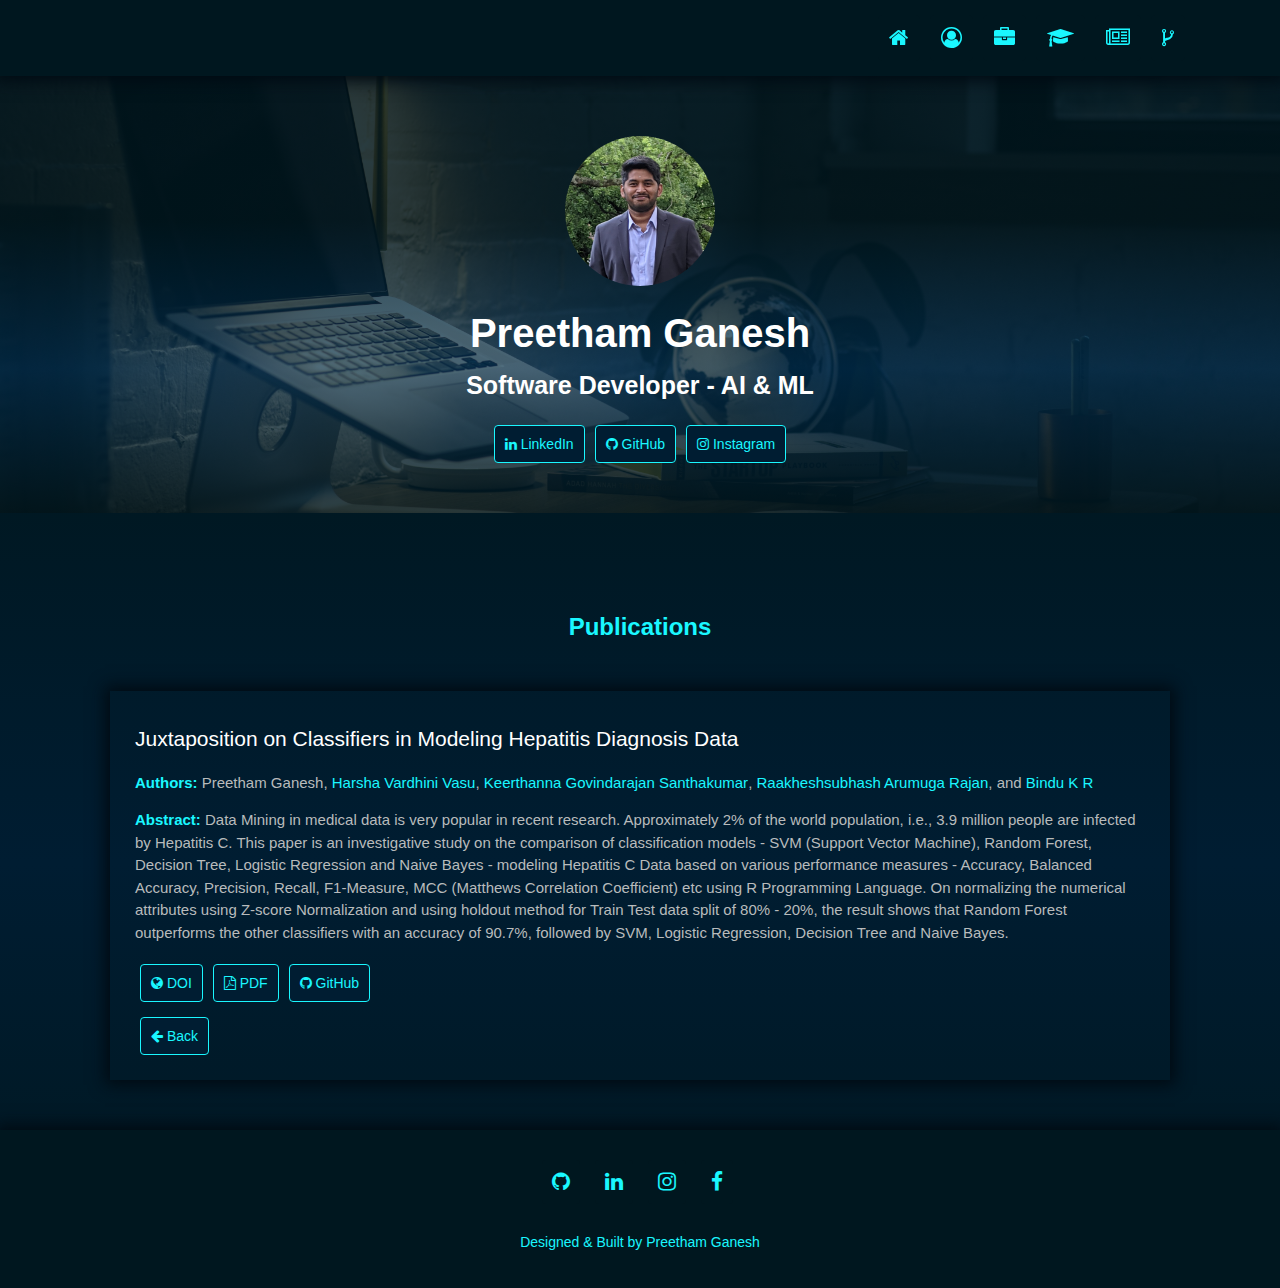
<file: sections/publications/hepatitis.html>
<!DOCTYPE html>
<html lang="en-US">

    <head>
        <meta name="generator" content="HTML Tidy for HTML5 for Apple macOS version 5.8.0" />
        <meta charset="UTF-8" />
        <meta name="description" content="Preetham Ganesh's Portfolio Webiste" />
        <meta name="author" content="Preetham Ganesh" />
        <meta name="keywords"
            content="Software Developer, Deep Learning, Computer Vision, Natural Language Processing" />
        <meta name="viewport" content="width=device-width, initial-scale=1" />
        <title>Preetham Ganesh | Portfolio</title>
        <link rel="icon" type="image/x-icon" href="../../images/favicon.ico" />
        <link rel="stylesheet" type="text/css" href="../../css/main.css" />
        <link rel="stylesheet" type="text/css"
            href="https://cdnjs.cloudflare.com/ajax/libs/font-awesome/4.7.0/css/font-awesome.min.css" />
    </head>

    <body>
        <!--Navigation Bar-->
        <div class="navbar shadow" id="navbar">
            <div class="content">
                <ul class="navbar-ul">
                    <li><a class="btn btn-radius-4 font-size-21" href="../../index.html" title="Home"><i
                                class="fa fa-home"></i></a>
                    </li>
                    <li><a class="btn btn-radius-4 font-size-21" href="../../index.html#about" title="About"><i
                                class="fa fa-user-circle-o"></i></a></li>
                    <li><a class="btn btn-radius-4 font-size-21" href="../../index.html#experience"
                            title="Experience"><i class="fa fa-briefcase"></i></a></li>
                    <li><a class="btn btn-radius-4 font-size-21" href="../../index.html#education" title="Education"><i
                                class="fa fa-graduation-cap"></i></a></li>
                    <li><a class="btn btn-radius-4 font-size-21" href="../../index.html#publications"
                            title="Publications"><i class="fa fa-newspaper-o"></i></a></li>
                    <li><a class="btn btn-radius-4 font-size-21" href="../../index.html#projects" title="Projects"><i
                                class="fa fa-code-fork"></i></a></li>
                </ul>
            </div>
        </div>
        <!--Introduction-->
        <section class="introduction" id="introduction">
            <div class="content">
                <div class="introduction-profile-container">
                    <span class="pulse">
                        <img src="../../images/preetham.png" alt="Preetham's Memoji"
                            class="introduction-profile-image" />
                    </span>
                </div>
                <h1 class="introduction-name">Preetham Ganesh</h1>
                <h4 class="introduction-designation">Software Developer - AI &amp; ML</h4>
                <div class="introduction-social-media-links">
                    <ul class="introduction-social-media-links-ul">
                        <li>
                            <a class="btn btn-radius-4 font-size-14" href="https://www.linkedin.com/in/preethamganesh/"
                                target="_blank" title="Connect with me on LinkedIn"><i class="fa fa-linkedin"></i>
                                LinkedIn</a>
                        </li>
                        <li>
                            <a class="btn btn-radius-4 font-size-14" href="https://www.github.com/preetham-ganesh/"
                                target="_blank" title="Check out my work on GitHub"><i class="fa fa-github"></i>
                                GitHub</a>
                        </li>
                        <li>
                            <a class="btn btn-radius-4 font-size-14" href="https://www.instagram.com/preethamganesh/"
                                target="_blank" title="Follow me on Instagram"><i class="fa fa-instagram"></i>
                                Instagram</a>
                        </li>
                    </ul>
                </div>
            </div>
        </section>
        <!--Publications-->
        <section id="publications">
            <div class="content">
                <div class="section-heading">
                    <h2 class="section-heading-h2">Publications</h2>
                </div>
                <div class="card shadow">
                    <p class="card-a font-size-21 card-heading">Juxtaposition on Classifiers in Modeling Hepatitis
                        Diagnosis Data</p>
                    <p class="card-content font-size-15"><span class="card-a card-content-bold">Authors:</span> Preetham
                        Ganesh, <a class="card-a" href="https://www.linkedin.com/in/harshavardhini1/"
                            target="_blank"><span class="hover-underline-animation">Harsha Vardhini Vasu</span></a>, <a
                            class="card-a" href="https://www.linkedin.com/in/keerthanna-g-s/" target="_blank"><span
                                class="hover-underline-animation">Keerthanna Govindarajan Santhakumar</span></a>, <a
                            class="card-a" href="https://www.linkedin.com/in/raakheshsubhash/" target="_blank"><span
                                class="hover-underline-animation">Raakheshsubhash Arumuga Rajan</span></a>, and <a
                            class="card-a" href="https://www.amrita.edu/faculty/bindu-k-r/" target="_blank"><span
                                class="hover-underline-animation">Bindu K R</span></a></p>
                    <p class="card-content font-size-15"><span class="card-content-bold card-a">Abstract:</span> Data
                        Mining in medical data is very popular in recent research. Approximately 2% of the world
                        population, i.e., 3.9 million people are infected by Hepatitis C. This paper is an investigative
                        study on the comparison of classification models - SVM (Support Vector Machine), Random Forest,
                        Decision Tree, Logistic Regression and Naive Bayes - modeling Hepatitis C Data based on various
                        performance measures - Accuracy, Balanced Accuracy, Precision, Recall, F1-Measure, MCC (Matthews
                        Correlation Coefficient) etc using R Programming Language. On normalizing the numerical
                        attributes using Z-score Normalization and using holdout method for Train Test data split of 80%
                        - 20%, the result shows that Random Forest outperforms the other classifiers with an accuracy of
                        90.7%, followed by SVM, Logistic Regression, Decision Tree and Naive Bayes.</p>
                    <div class="card-btn-links">
                        <ul class="card-btn-links-ul">
                            <li><a class="btn btn-radius-4 font-size-14"
                                    href="https://link.springer.com/chapter/10.1007/978-3-030-41862-5_48"
                                    target="_blank"><i class="fa fa-globe"></i> DOI</a></li>
                            <li><a class="btn btn-radius-4 font-size-14" href="../../documents/juxtaposition.pdf"
                                    target="_blank"><i class="fa fa-file-pdf-o"></i> PDF</a></li>
                            <li><a class="btn btn-radius-4 font-size-14"
                                    href="https://github.com/preetham-ganesh/juxtaposition-on-hepatitis-classification"
                                    target="_blank"><i class="fa fa-github"></i> GitHub</a></li>
                        </ul>
                    </div>
                    <div class="card-btn-links">
                        <ul class="card-btn-links-ul">
                            <li><a class="btn btn-radius-4 font-size-14" href="../../index.html#publications"><i
                                        class="fa fa-arrow-left"></i> Back</a></li>
                        </ul>
                    </div>
                </div>
            </div>
        </section>
        <!--Footer-->
        <section id="footer">
            <div class="footer shadow">
                <div class="content">
                    <div class="footer-social-media-links">
                        <ul class="footer-social-media-links-ul">
                            <li><a class="btn btn-radius-4 font-size-21" href="https://www.github.com/preetham-ganesh/"
                                    target="_blank" title="Check out my GitHub"><i class="fa fa-github"></i></a></li>
                            <li><a class="btn btn-radius-4 font-size-21"
                                    href="https://www.linkedin.com/in/preethamganesh/" target="_blank"
                                    title="Follow me on LinkedIn"><i class="fa fa-linkedin"></i></a></li>
                            <li><a class="btn btn-radius-4 font-size-21"
                                    href="https://www.instagram.com/preethamganesh/" target="_blank"
                                    title="Follow me on Instagram"><i class="fa fa-instagram"></i></a></li>
                            <li><a class="btn btn-radius-4 font-size-21"
                                    href="https://www.facebook.com/preetham.ganesh.583" target="_blank"
                                    title="Follow me on Facebook"><i class="fa fa-facebook"></i></a></li>
                        </ul>
                    </div>
                    <div class="footer-copyrights">
                        <a class="font-size-14 card-a" href="https://github.com/preetham-ganesh/personal-website"
                            target="_blank"><span class="hover-underline-animation">Designed & Built by Preetham
                                Ganesh</span></a>
                    </div>
                </div>
            </div>
        </section>
    </body>

</html>
</file>
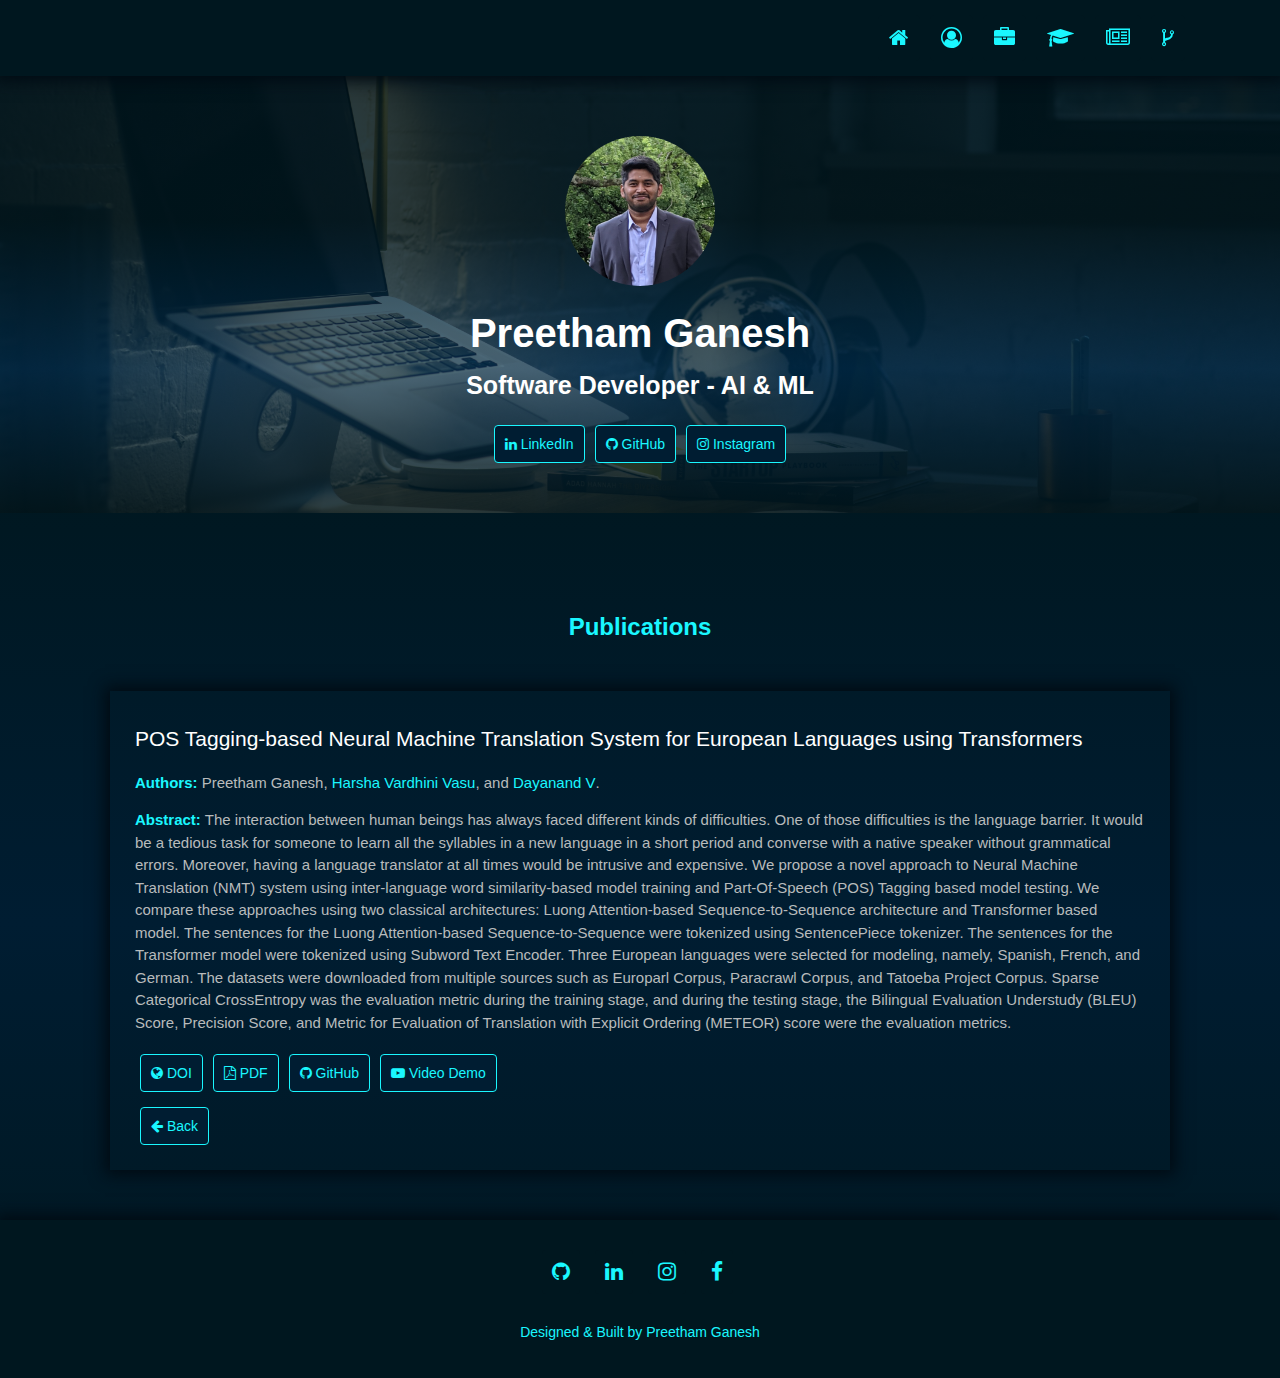
<file: sections/publications/pos-tagging-neural-machine-translation.html>
<!DOCTYPE html>
<html lang="en-US">

    <head>
        <meta name="generator" content="HTML Tidy for HTML5 for Apple macOS version 5.8.0" />
        <meta charset="UTF-8" />
        <meta name="description" content="Preetham Ganesh's Portfolio Website" />
        <meta name="author" content="Preetham Ganesh" />
        <meta name="keywords"
            content="Software Developer, Deep Learning, Computer Vision, Natural Language Processing" />
        <meta name="viewport" content="width=device-width, initial-scale=1" />
        <title>Preetham Ganesh | Portfolio</title>
        <link rel="icon" type="image/x-icon" href="../../images/favicon.ico" />
        <link rel="stylesheet" type="text/css" href="../../css/main.css" />
        <link rel="stylesheet" type="text/css"
            href="https://cdnjs.cloudflare.com/ajax/libs/font-awesome/4.7.0/css/font-awesome.min.css" />
    </head>

    <body>
        <!--Navigation Bar-->
        <div class="navbar shadow" id="navbar">
            <div class="content">
                <ul class="navbar-ul">
                    <li><a class="btn btn-radius-4 font-size-21" href="../../index.html" title="Home"><i
                                class="fa fa-home"></i></a>
                    </li>
                    <li><a class="btn btn-radius-4 font-size-21" href="../../index.html#about" title="About"><i
                                class="fa fa-user-circle-o"></i></a></li>
                    <li><a class="btn btn-radius-4 font-size-21" href="../../index.html#experience"
                            title="Experience"><i class="fa fa-briefcase"></i></a></li>
                    <li><a class="btn btn-radius-4 font-size-21" href="../../index.html#education" title="Education"><i
                                class="fa fa-graduation-cap"></i></a></li>
                    <li><a class="btn btn-radius-4 font-size-21" href="../../index.html#publications"
                            title="Publications"><i class="fa fa-newspaper-o"></i></a></li>
                    <li><a class="btn btn-radius-4 font-size-21" href="../../index.html#projects" title="Projects"><i
                                class="fa fa-code-fork"></i></a></li>
                </ul>
            </div>
        </div>
        <!--Introduction-->
        <section class="introduction" id="introduction">
            <div class="content">
                <div class="introduction-profile-container">
                    <span class="pulse">
                        <img src="../../images/preetham.png" alt="Preetham's Memoji"
                            class="introduction-profile-image" />
                    </span>
                </div>
                <h1 class="introduction-name">Preetham Ganesh</h1>
                <h4 class="introduction-designation">Software Developer - AI &amp; ML</h4>
                <div class="introduction-social-media-links">
                    <ul class="introduction-social-media-links-ul">
                        <li>
                            <a class="btn btn-radius-4 font-size-14" href="https://www.linkedin.com/in/preethamganesh/"
                                target="_blank" title="Connect with me on LinkedIn"><i class="fa fa-linkedin"></i>
                                LinkedIn</a>
                        </li>
                        <li>
                            <a class="btn btn-radius-4 font-size-14" href="https://www.github.com/preetham-ganesh/"
                                target="_blank" title="Check out my work on GitHub"><i class="fa fa-github"></i>
                                GitHub</a>
                        </li>
                        <li>
                            <a class="btn btn-radius-4 font-size-14" href="https://www.instagram.com/preethamganesh/"
                                target="_blank" title="Follow me on Instagram"><i class="fa fa-instagram"></i>
                                Instagram</a>
                        </li>
                    </ul>
                </div>
            </div>
        </section>
        <!--Publications-->
        <section id="publications">
            <div class="content">
                <div class="section-heading">
                    <h2 class="section-heading-h2">Publications</h2>
                </div>
                <div class="card shadow">
                    <p class="card-a font-size-21 card-heading">POS Tagging-based Neural Machine Translation System for
                        European Languages using Transformers</p>
                    <p class="card-content font-size-15"><span class="card-a card-content-bold">Authors:</span> Preetham
                        Ganesh, <a class="card-a" href="https://www.linkedin.com/in/harshavardhini1/"
                            target="_blank"><span class="hover-underline-animation">Harsha Vardhini Vasu</span></a>, and
                        <a class="card-a" href="https://www.amrita.edu/faculty/v-dayanand/" target="_blank"><span
                                class="hover-underline-animation">Dayanand V</span></a>.
                    </p>
                    <p class="card-content font-size-15"><span class="card-content-bold card-a">Abstract:</span>
                        The interaction between human beings has always faced different kinds of difficulties. One of
                        those difficulties is the language barrier. It would be a tedious task for someone to learn all
                        the syllables in a new language in a short period and converse with a native speaker without
                        grammatical errors. Moreover, having a language translator at all times would be intrusive and
                        expensive. We propose a novel approach to Neural Machine Translation (NMT) system using
                        inter-language word similarity-based model training and Part-Of-Speech (POS) Tagging based model
                        testing. We compare these approaches using two classical architectures: Luong Attention-based
                        Sequence-to-Sequence architecture and Transformer based model. The sentences for the Luong
                        Attention-based Sequence-to-Sequence were tokenized using SentencePiece tokenizer. The sentences
                        for the Transformer model were tokenized using Subword Text Encoder. Three European languages
                        were selected for modeling, namely, Spanish, French, and German. The datasets were downloaded
                        from multiple sources such as Europarl Corpus, Paracrawl Corpus, and Tatoeba Project Corpus.
                        Sparse Categorical CrossEntropy was the evaluation metric during the training stage, and during
                        the testing stage, the Bilingual Evaluation Understudy (BLEU) Score, Precision Score, and Metric
                        for Evaluation of Translation with Explicit Ordering (METEOR) score were the evaluation metrics.
                    </p>
                    <div class="card-btn-links">
                        <ul class="card-btn-links-ul">
                            <li><a class="btn btn-radius-4 font-size-14"
                                    href="https://wseas.com/journals/articles.php?id=318" target="_blank"><i
                                        class="fa fa-globe"></i> DOI</a></li>
                            <li><a class="btn btn-radius-4 font-size-14"
                                    href="../../documents/pos_tagging_neural_machine_translation.pdf" target="_blank"><i
                                        class="fa fa-file-pdf-o"></i> PDF</a></li>
                            <li><a class="btn btn-radius-4 font-size-14"
                                    href="https://github.com/preetham-ganesh/pos-tagging-neural-machine-translation"
                                    target="_blank"><i class="fa fa-github"></i> GitHub</a></li>
                            <li><a class="btn btn-radius-4 font-size-14"
                                    href="https://www.youtube.com/watch?v=yXvOBjQ-UWk" target="_blank"><i
                                        class="fa fa-youtube-play"></i> Video Demo</a></li>
                        </ul>
                    </div>
                    <div class="card-btn-links">
                        <ul class="card-btn-links-ul">
                            <li><a class="btn btn-radius-4 font-size-14" href="../../index.html#publications"><i
                                        class="fa fa-arrow-left"></i> Back</a></li>
                        </ul>
                    </div>
                </div>
            </div>
        </section>
        <!--Footer-->
        <section id="footer">
            <div class="footer shadow">
                <div class="content">
                    <div class="footer-social-media-links">
                        <ul class="footer-social-media-links-ul">
                            <li><a class="btn btn-radius-4 font-size-21" href="https://www.github.com/preetham-ganesh/"
                                    target="_blank" title="Check out my GitHub"><i class="fa fa-github"></i></a></li>
                            <li><a class="btn btn-radius-4 font-size-21"
                                    href="https://www.linkedin.com/in/preethamganesh/" target="_blank"
                                    title="Follow me on LinkedIn"><i class="fa fa-linkedin"></i></a></li>
                            <li><a class="btn btn-radius-4 font-size-21"
                                    href="https://www.instagram.com/preethamganesh/" target="_blank"
                                    title="Follow me on Instagram"><i class="fa fa-instagram"></i></a></li>
                            <li><a class="btn btn-radius-4 font-size-21"
                                    href="https://www.facebook.com/preetham.ganesh.583" target="_blank"
                                    title="Follow me on Facebook"><i class="fa fa-facebook"></i></a></li>
                        </ul>
                    </div>
                    <div class="footer-copyrights">
                        <a class="font-size-14 card-a" href="https://github.com/preetham-ganesh/personal-website"
                            target="_blank"><span class="hover-underline-animation">Designed & Built by Preetham
                                Ganesh</span></a>
                    </div>
                </div>
            </div>
        </section>
    </body>

</html>
</file>
<file: css/small.css>
html {
    scroll-behavior: smooth;
}

body {
    font-family: -apple-system, BlinkMacSystemFont, "Segoe UI", Roboto, "Helvetica Neue", Arial, sans-serif;
    color: #1af7ffe7;
    background-color: #002139;
    margin: 0;
}
</file>
<file: css/medium.css>
html {
    scroll-behavior: smooth;
}

body {
    font-family: -apple-system, BlinkMacSystemFont, "Segoe UI", Roboto, "Helvetica Neue", Arial, sans-serif;
    color: #1addffe8;
    margin: 0;
}

/*Navigation bar*/
.navbar {
    padding-top: 20px;
    padding-bottom: 20px;
    padding-left: 15px;
    padding-right: 15px;
    position: -webkit-sticky;
	position: sticky;
    background-color: #003c67;
    height: 43px;
}

.btn {
    float: left;
    display: block;
    color: #1addffe8;
    text-align: center;
    background-color: #003c67;
    text-decoration: none;
    border-color: #1addffe8;
    border-style: solid;
    border-width: thin;
    margin-left: 5px;
    margin-right: 5px;
}

.navbar a:hover {
    background-color: #1addffe8;
    color: #003c67;
}

.btn-radius-8 {
    padding: 10px;
    border-radius: 8px;
}

.font-size-15 {
    font-size: 15px
}

.capitalize {
    text-transform: uppercase;
}
</file>
<file: css/large.css>
html {
    scroll-behavior: smooth;
}

body {
    font-family: -apple-system, BlinkMacSystemFont, "Segoe UI", Roboto, "Helvetica Neue", Arial, sans-serif;
    color: #1af7ff;
    background-color: rgb(0, 33, 57);
    margin: 0;
}

/*Navigation bar*/
.navbar {
    padding-top: 25px;
    padding-bottom: 73px;
    padding-left: 40px;
    padding-right: 40px;
    position: -webkit-sticky;
	position: sticky;
	top: 0;
    background-color: rgb(0, 33, 57);
}

.btn {
    float: left;
    display: block;
    color: #1af7ffe7;
    text-align: center;
    background-color: rgb(0, 33, 57);
    text-decoration: none;
    border-color: #1af7ffe7;
    border-style: solid;
    border-width: thin;
    margin-left: 5px;
    margin-right: 5px;
}

.btn-radius-4 {
    padding: 15px;
    border-radius: 4px;
}

.btn-radius-50 {
    height: 40px;
    width: 40px;
    border-radius: 50%;
    line-height: 40px;
}

.navbar a:hover {
    background-color: #1af7ffe7;
    color: rgb(0, 33, 57);
}

.capitalize {
    text-transform: uppercase;
}

.font-size-13 {
    font-size: 13px
}

.font-size-15 {
    font-size: 15px;
}

.font-size-14 {
    font-size: 14px;
}

.btn-float-right {
    float: right
}

.main {
    padding: 0;
    margin: 0;
}

/*Profile Introduction*/
.introduction {
    padding-left: 15%;
    padding-right: 15%;
    padding-top: 3%;
    padding-bottom: 5%;
    background-image: linear-gradient(0deg, rgba(0, 33, 57, 0.4), rgba(0, 33, 57, 0.9)), 
        url('../images/introduction-background.jpg');
    background-size: cover;
    background-position: center;
}

.introduction-profile-image {
    display: block;
    margin-left: auto;
    margin-right: auto;
    width: 200px;
    height: 200px;
}

.introduction-h1 {
    font-size: 55px;
    color: rgb(255, 255, 255);
    text-align: center;
    margin: 10px;
}

.introduction-h4 {
    color: rgb(255, 255, 255);
    text-align: center;
    font-size: 25px;
    margin: 10px;
}

/*Resume*/
.resume {
    padding-top: 25px;
    padding-bottom: 25px;
    width: 100px;
    margin-left: auto;
    margin-right: auto;
}

.resume a:hover {
    background-color: #1af7ffe7;
    color: rgb(0, 33, 57);
}

.resume-font-size {
    font-size: 15px;
}

/*Introduction Social Media Links*/
.introduction-social-media-links {
    padding-top: 50px;
    padding-bottom: 40px;
    width: 260px;
    margin-left: auto;
    margin-right: auto;
}

.introduction-social-media-links a:hover {
    background-color: #1af7ffe7;
    color: rgb(0, 33, 57);
}

/*Section Headings*/
.section-heading-h2 {
    color: #1af7ffe7;
    text-align: center;
}

.section-heading {
    padding-top: 25px;
    margin-left: auto;
    margin-right: auto;
}

/*About Section*/
.about {
    background-color: rgb(0, 33, 57);
    width: 1000px;
    padding: 25px;
    margin-top: 25px;
    margin-left: auto;
    margin-right: auto;
    border: thin;
}

.about-heading {
    width: 110px;
}

.about-profile-image {
    display: block;
    width: 250px;
    height: 250px;
    padding-right: 25px;
}

.about-content {
    line-height: 1.5;
    color: rgb(144, 170, 189);
}

.about-a {
    text-decoration: none;
    color: #1af7ffe7;
}

/*Hover on Animation*/
.hover-underline-animation {
    display: inline-block;
    position: relative;
    color: #1af7ffe7;
}

.hover-underline-animation:after {
    content: '';
    position: absolute;
    width: 100%;
    transform: scaleX(0);
    height: 1px;
    bottom: 0;
    left: 0;
    background-color: #1af7ffe7;
    transform-origin: bottom right;
    transition: transform 0.25s ease-out;
}

.hover-underline-animation:hover:after {
    transform: scaleX(1);
    transform-origin: bottom left;
}

/*Experience Section*/
.experience-heading {
    width: 125px;
}

.experience {
    width: 1050px;
    margin-top: 25px;
    margin-bottom: 25px;
    margin-left: auto;
    margin-right: auto;
    padding-left: 6px;
    padding-bottom: 25px;
    height: 150px;
}

.experience-child {
    background-color: rgb(0, 33, 57);
    width: 27%;
    padding: 20px;
    margin-left: 12px;
    margin-right: 12px;
    margin-bottom: 50px;
    border: thin;
    float: left;
}

.experience-company-a {
    color: #1af7ffe7;
    text-decoration: none;
}

.experience-position {
    font-size: 17px;
    color: rgb(193, 169, 208);
}

.experience-details {
    color: rgb(144, 170, 189);
}

p.thick {
    font-weight: bold;
}

.experience-logo {
    height: 32px;
    background-color: white;
}

/*Skills Section*/
.skills {
    background-color: rgb(0, 33, 57);
    width: 500px;
    border: 15px;
    padding: 50px;
    margin-top: 25px;
    margin-left: auto;
    margin-right: auto;
}

.skills-heading {
    width: 65px;
}

.shadow {
    -moz-box-shadow: 0 0 5px 2px rgb(0, 11, 19);
    -webkit-box-shadow: 0 0 5px 2px rgb(0, 11, 19);
    box-shadow: 0 0 5px 2px rgb(0, 11, 19);
}

.footer {
    padding-top: 25px;
    padding-bottom: 25px;
    padding-left: 40px;
    padding-right: 40px;
    background-color: rgb(0, 11, 19);
}

.footer-copyrights {
    text-align: center;
    padding-bottom: 25px;
    margin-left: auto;
    margin-right: auto;
}

.footer-social-media-links {
    padding-top: 0px;
    padding-bottom: 45px;
    width: 260px;
    margin-left: auto;
    margin-right: auto;
}

.footer-social-media-links a:hover {
    background-color: #1af7ffe7;
    color: rgb(0, 33, 57);
}
</file>
<file: css/main.css>
html {
    scroll-behavior: smooth;
}

body {
    font-family: -apple-system, BlinkMacSystemFont, "Segoe UI", Roboto, "Helvetica Neue", Arial, sans-serif;
    margin: 0px;
    background: #00171F;
    background: linear-gradient(180deg, #00171f 33%, #001d32 67%, #00171f 100%);
}

/*Content Section based on screen width*/
@media only screen and (min-width: 1100px) {
    .content {
        width: 1100px;
        margin: auto;
    }
}

@media only screen and (max-width: 1099px) {
    .content {
        width: 100%;
    }
}

/*Button*/
.btn {
    float: left;
    display: block;
    color: #1af7ff;
    text-align: center;
    background-color: #001d32;
    text-decoration: none;
    border-color: #1af7ff;
    border-style: solid;
    border-width: thin;
    margin-left: 5px;
    margin-right: 5px;
    margin-top: 5px;
    margin-bottom: 5px;
    transition: all .5s;
}

.btn-radius-4 {
    padding: 10px;
    border-radius: 4px;
}

.btn a:hover {
    text-decoration: none;
    background-color: #1af7ffe7;
    color: #002139;
}

/*Navigation Bar*/
.navbar {
    background: #00171f;
    position: sticky;
    top: 0;
    padding: 10px;
    z-index: 1;
}

.navbar .btn {
    background: #00171f;
    border-color: #00171f;
}

.navbar a:hover {
    text-decoration: none;
    background-color: #1af7ffe7;
    color: #00171f;
}

.navbar-ul {
    display: flex;
    list-style-type: none;
    margin: 0;
    padding: 0;
    overflow: hidden;
    justify-content: right;
}

/*Introduction Section*/
.introduction {
    background-image: linear-gradient(180deg, #00171fd6 33%, #003459af 67%, #00171fd6 100%), url('../images/introduction-background.jpg');
    background-size: cover;
    background-position: center;
    padding-top: 20px;
    padding-bottom: 30px;
}

.introduction-profile-container {
    padding-top: 40px;
    padding-bottom: 10px;
}

.introduction-profile-image {
    display: block;
    width: 150px;
    height: 150px;
    margin-left: auto;
    margin-right: auto;
    border-radius: 50%;
}

.pulse {
    margin-left: auto;
    margin-right: auto;
    display: block;
    width: 150px;
    height: 150px;
    border-radius: 50%;
    cursor: pointer;
    box-shadow: 0 0 0 #1af7ff4d;
    animation: pulse 2s infinite;
}

.pulse:hover {
    animation: none;
}

@-webkit-keyframes pulse {
    0% {
        -webkit-box-shadow: 0 0 0 0 #1af7ff4d;
    }

    70% {
        -webkit-box-shadow: 0 0 0 15px #1af7ff00;
    }

    100% {
        -webkit-box-shadow: 0 0 0 0 #1af7ff00;
    }
}

@keyframes pulse {
    0% {
        -moz-box-shadow: 0 0 0 0 #1af7ff4d;
        box-shadow: 0 0 0 0 #1af7ff4d;
    }

    70% {
        -moz-box-shadow: 0 0 0 15px #1af7ff00;
        box-shadow: 0 0 0 15px #1af7ff00;
    }

    100% {
        -moz-box-shadow: 0 0 0 0 #1af7ff00;
        box-shadow: 0 0 0 0 #1af7ff00;
    }
}

.introduction-name {
    font-size: 40px;
    color: #FFFFFF;
    text-align: center;
    margin-top: 10px;
    margin-bottom: 5px;
    padding-top: 5px;
    padding-bottom: 5px;
}

.introduction-designation {
    color: #FFFFFF;
    text-align: center;
    font-size: 25px;
    margin-top: 5px;
    margin-bottom: 10px;
    padding-top: 5px;
    padding-bottom: 5px;
}

.introduction-social-media-links {
    margin-top: 10px;
    margin-bottom: 10px;
    padding-top: 5px;
    padding-bottom: 5px;
}

.introduction-social-media-links-ul {
    display: flex;
    list-style-type: none;
    margin: 0;
    padding: 0;
    overflow: hidden;
    justify-content: center;
}

.introduction-social-media-links-li {
    color: #1af7ff;
    background-color: #003459;
}

.introduction-social-media-links a:hover {
    text-decoration: none;
    background-color: #1af7ffe7;
    color: #00171f;
}

/*Section Headings*/
.section-heading-h2 {
    color: #1af7ff;
    text-align: center;
}

.section-heading {
    padding-top: 80px;
    padding-bottom: 10px;
    margin-left: auto;
    margin-right: auto;
}

/*Font sizes*/
.font-size-15 {
    font-size: 15px;
}

.font-size-18 {
    font-size: 18px;
}

.font-size-14 {
    font-size: 14px;
}

.font-size-12 {
    font-size: 12px;
}

.font-size-20 {
    font-size: 20px;
}

.font-size-19 {
    font-size: 19px;
}

.font-size-16 {
    font-size: 16px;
}

.font-size-17 {
    font-size: 17px;
}

.font-size-21 {
    font-size: 21px;
}

.font-size-25 {
    font-size: 25px;
}

.capitalize {
    text-transform: uppercase;
}

/*Card*/
.card {
    background-color: transparent;
    margin-top: 20px;
    margin-left: 20px;
    margin-right: 20px;
    margin-bottom: 20px;
    padding-top: 15px;
    padding-bottom: 15px;
    padding-left: 25px;
    padding-right: 25px;
    border: thin;
    transition: transform .2s;
}

.card-content {
    line-height: 1.5;
    color: #b8bbbc;
}

.card-a {
    text-decoration: none;
    color: #1af7ff;
}

.shadow {
    -moz-box-shadow: 0 0 15px 5px #000B13;
    -webkit-box-shadow: 0 0 15px 5px #000B13;
    box-shadow: 0 0 15px 5px #000B13;
}

.card-heading {
    color: #ffffff;
    text-decoration: none;
}

.card-content-bold {
    font-weight: bold;
}

.card-content-ul {
    list-style-position: outside;
}

.card:hover {
    -ms-transform: scale(1.01);
    /* IE 9 */
    -webkit-transform: scale(1.01);
    /* Safari 3-8 */
    transform: scale(1.01);
}

/*Hover on Animation*/
.hover-underline-animation {
    display: inline-block;
    position: relative;
    color: #1af7ff;
}

.hover-underline-animation:after {
    content: '';
    position: absolute;
    width: 100%;
    transform: scaleX(0);
    height: 1px;
    bottom: 0;
    left: 0;
    background-color: #1af7ff;
    transform-origin: bottom right;
    transition: transform 0.25s ease-out;
}

.hover-underline-animation:hover:after {
    transform: scaleX(1);
    transform-origin: bottom left;
}

/*Grid*/
.grid {
    display: grid;
    grid-template-columns: repeat(auto-fit, minmax(300px, 1fr));
    grid-gap: 20px;
    margin: 20px;
}

.grid-card {
    padding-top: 15px;
    padding-bottom: 15px;
    padding-left: 25px;
    padding-right: 25px;
    border: thin;
}

.grid-card:hover {
    top: -10px;
}

.grid-card-education .grid-card-experience {
    background: transparent;
}

.grid-card-hepatitis {
    background: #003459af, url('../images/introduction-background.jpg');
}

.grid-card-btn a:hover {
    text-decoration: none;
    background-color: #1af7ffe7;
    color: #00171f;
}

.card-btn-links {
    margin-left: 0px;
    margin-bottom: 5px;
}

.card-btn-links-ul {
    display: flex;
    list-style-type: none;
    margin: 0;
    padding: 0;
    overflow: hidden;
    justify-content: left;
}

.card-btn-links a:hover {
    text-decoration: none;
    background-color: #1af7ffe7;
    color: #00171f;
}

/*Footer*/
.footer {
    padding-top: 25px;
    padding-bottom: 25px;
    background-color: #00171f;
    margin-top: 50px;
}

.footer-copyrights {
    text-align: center;
    padding-top: 12px;
    padding-bottom: 12px;
    color: #1af7ffe7;
}

.footer-social-media-links {
    padding-bottom: 12px;
    color: #b8bbbc;
}

.footer-social-media-links-ul {
    display: flex;
    list-style-type: none;
    margin: 0;
    padding: 0;
    overflow: hidden;
    justify-content: center;
}

.footer-social-media-links li {
    margin-right: 5px;
    transition: all ease 0.5s;
}

.footer .btn {
    border: #00171f;
    background-color: #00171f;
}

.footer .btn:hover {
    text-decoration: none;
    color: #00171f;
    background-color: #1af7ffe7;
}
</file>
